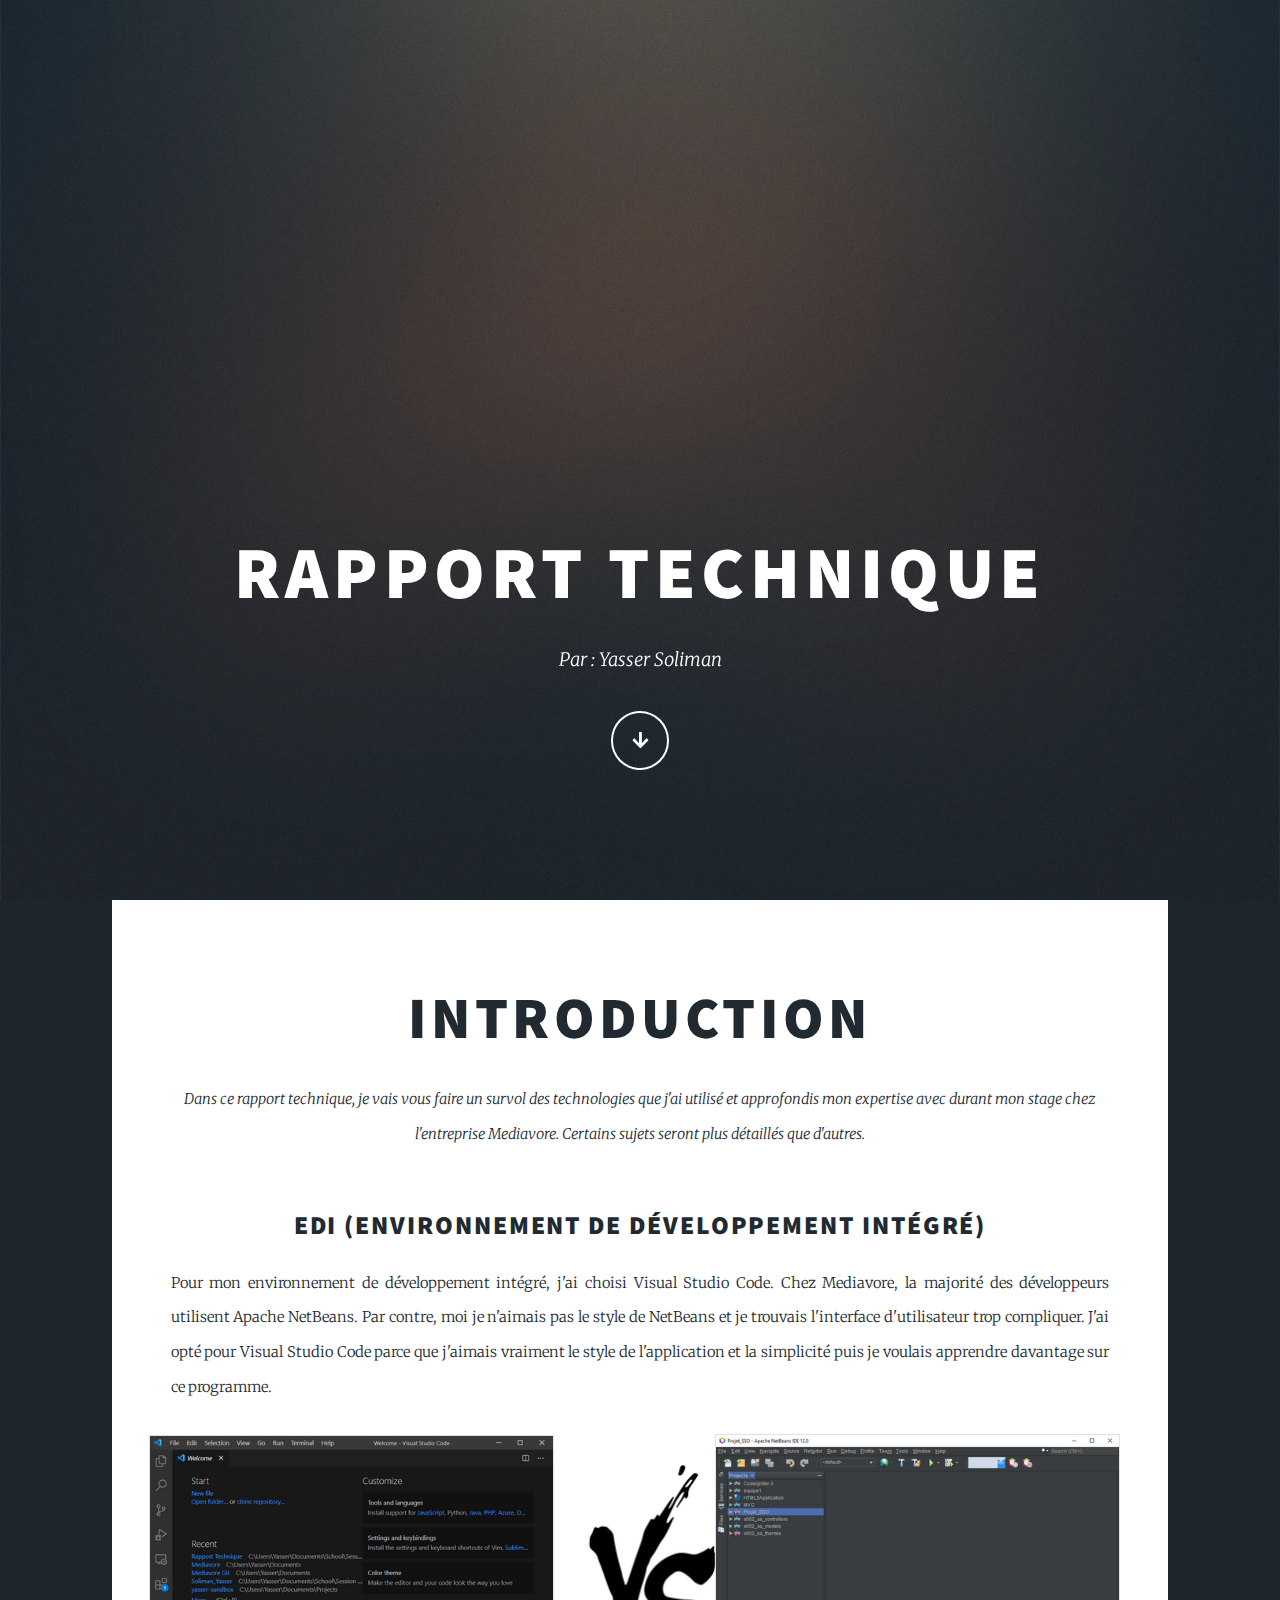
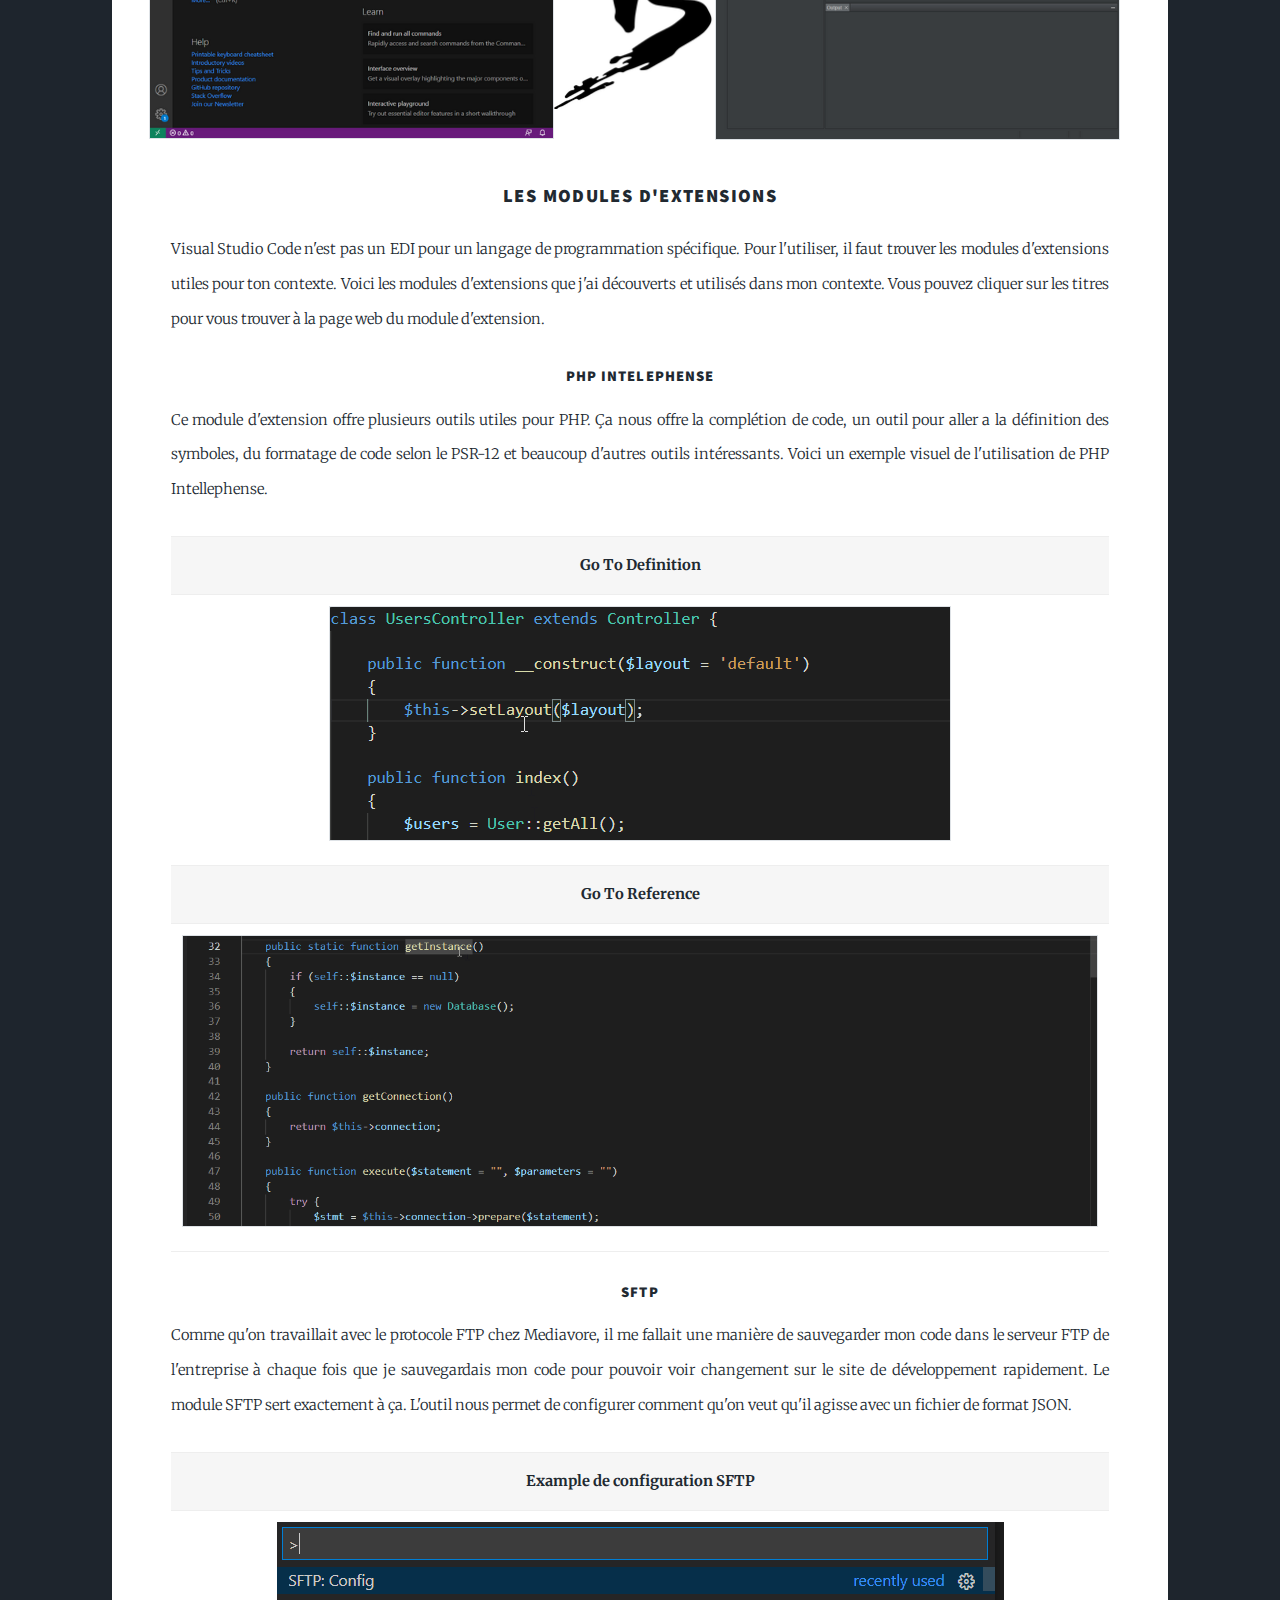
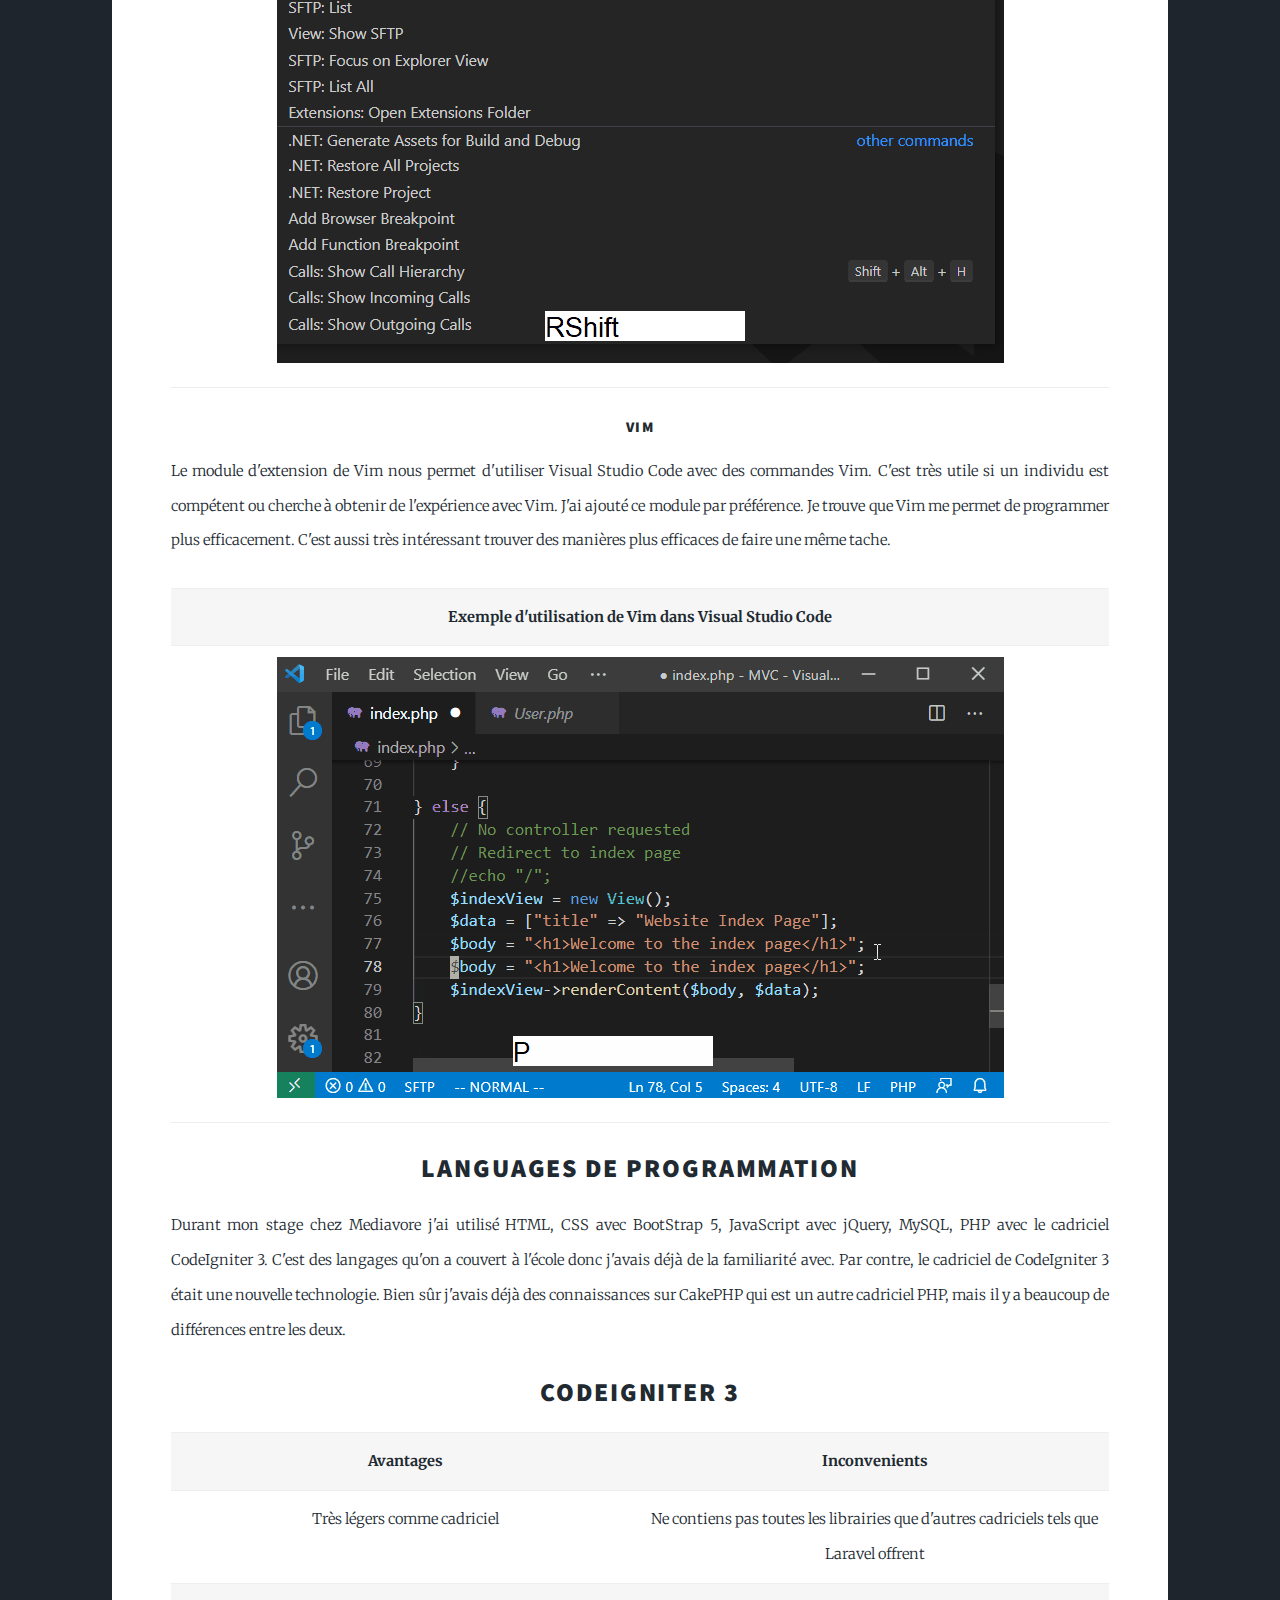
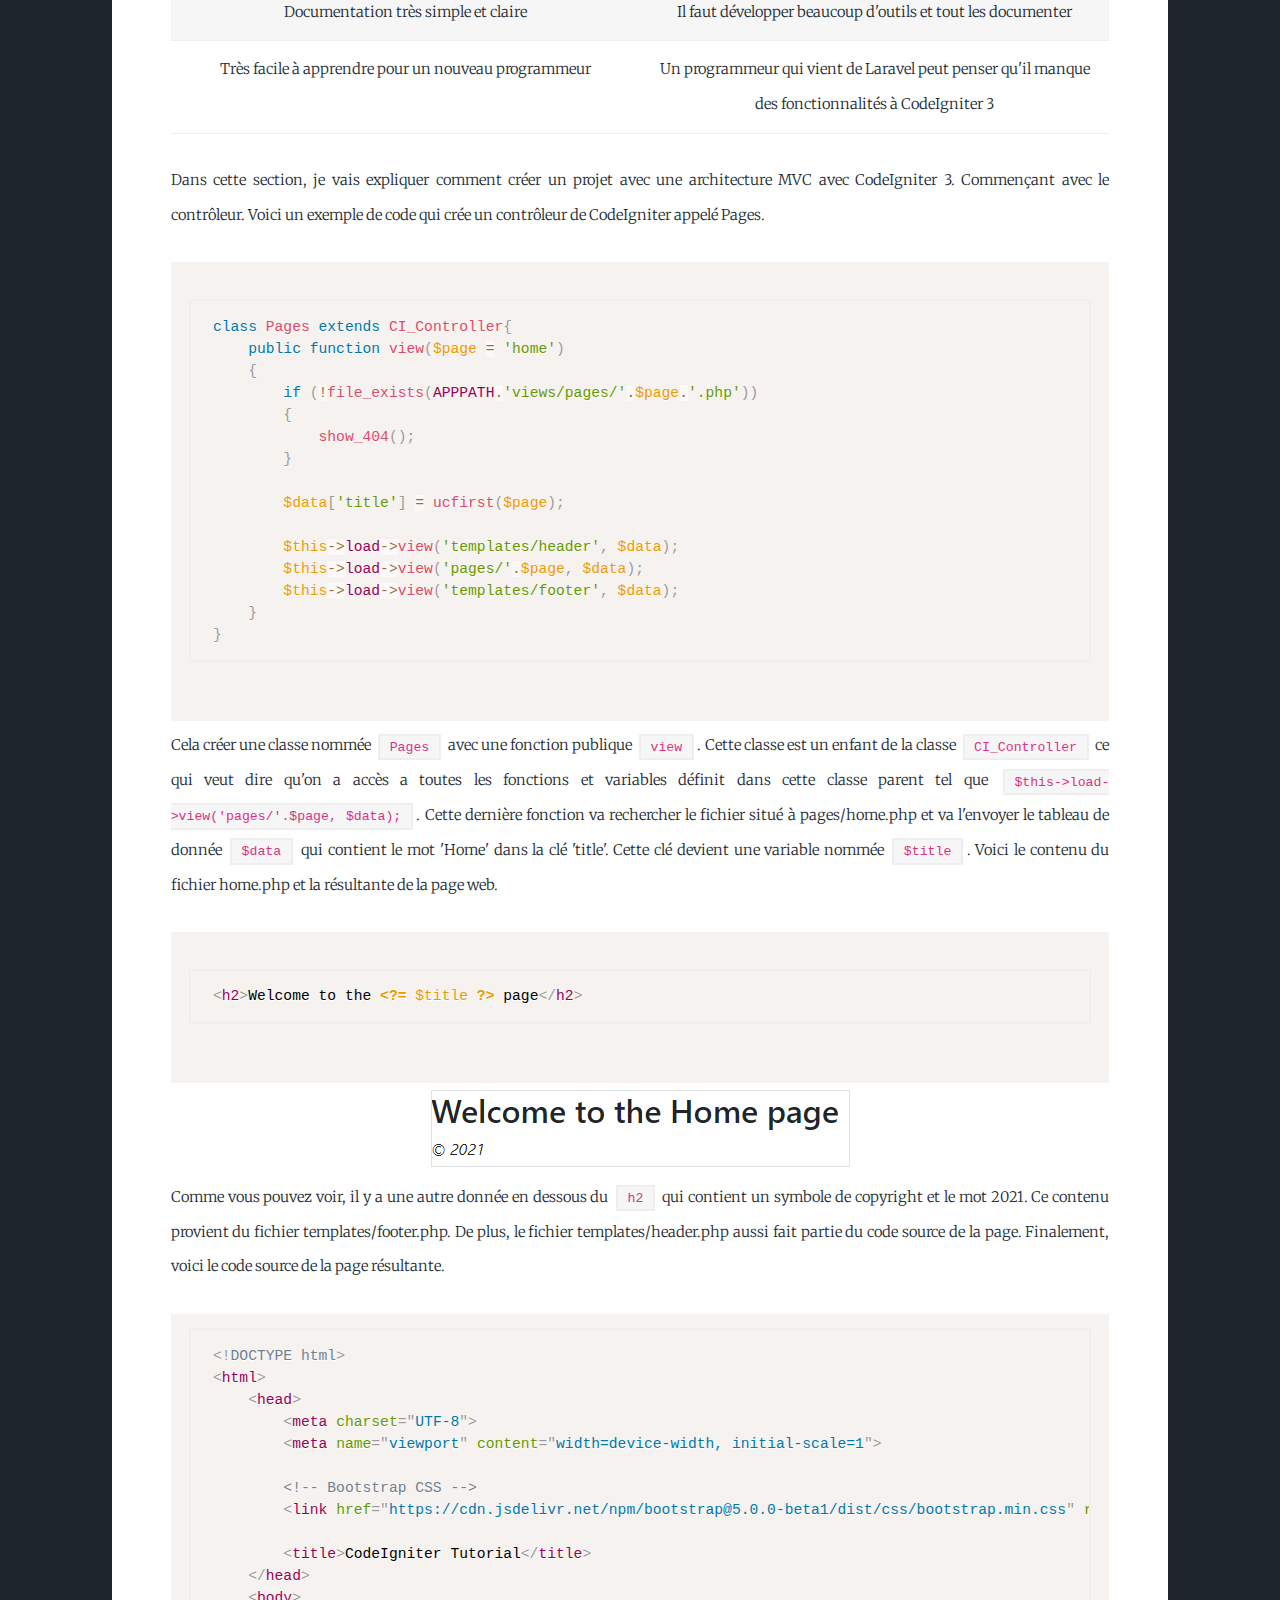
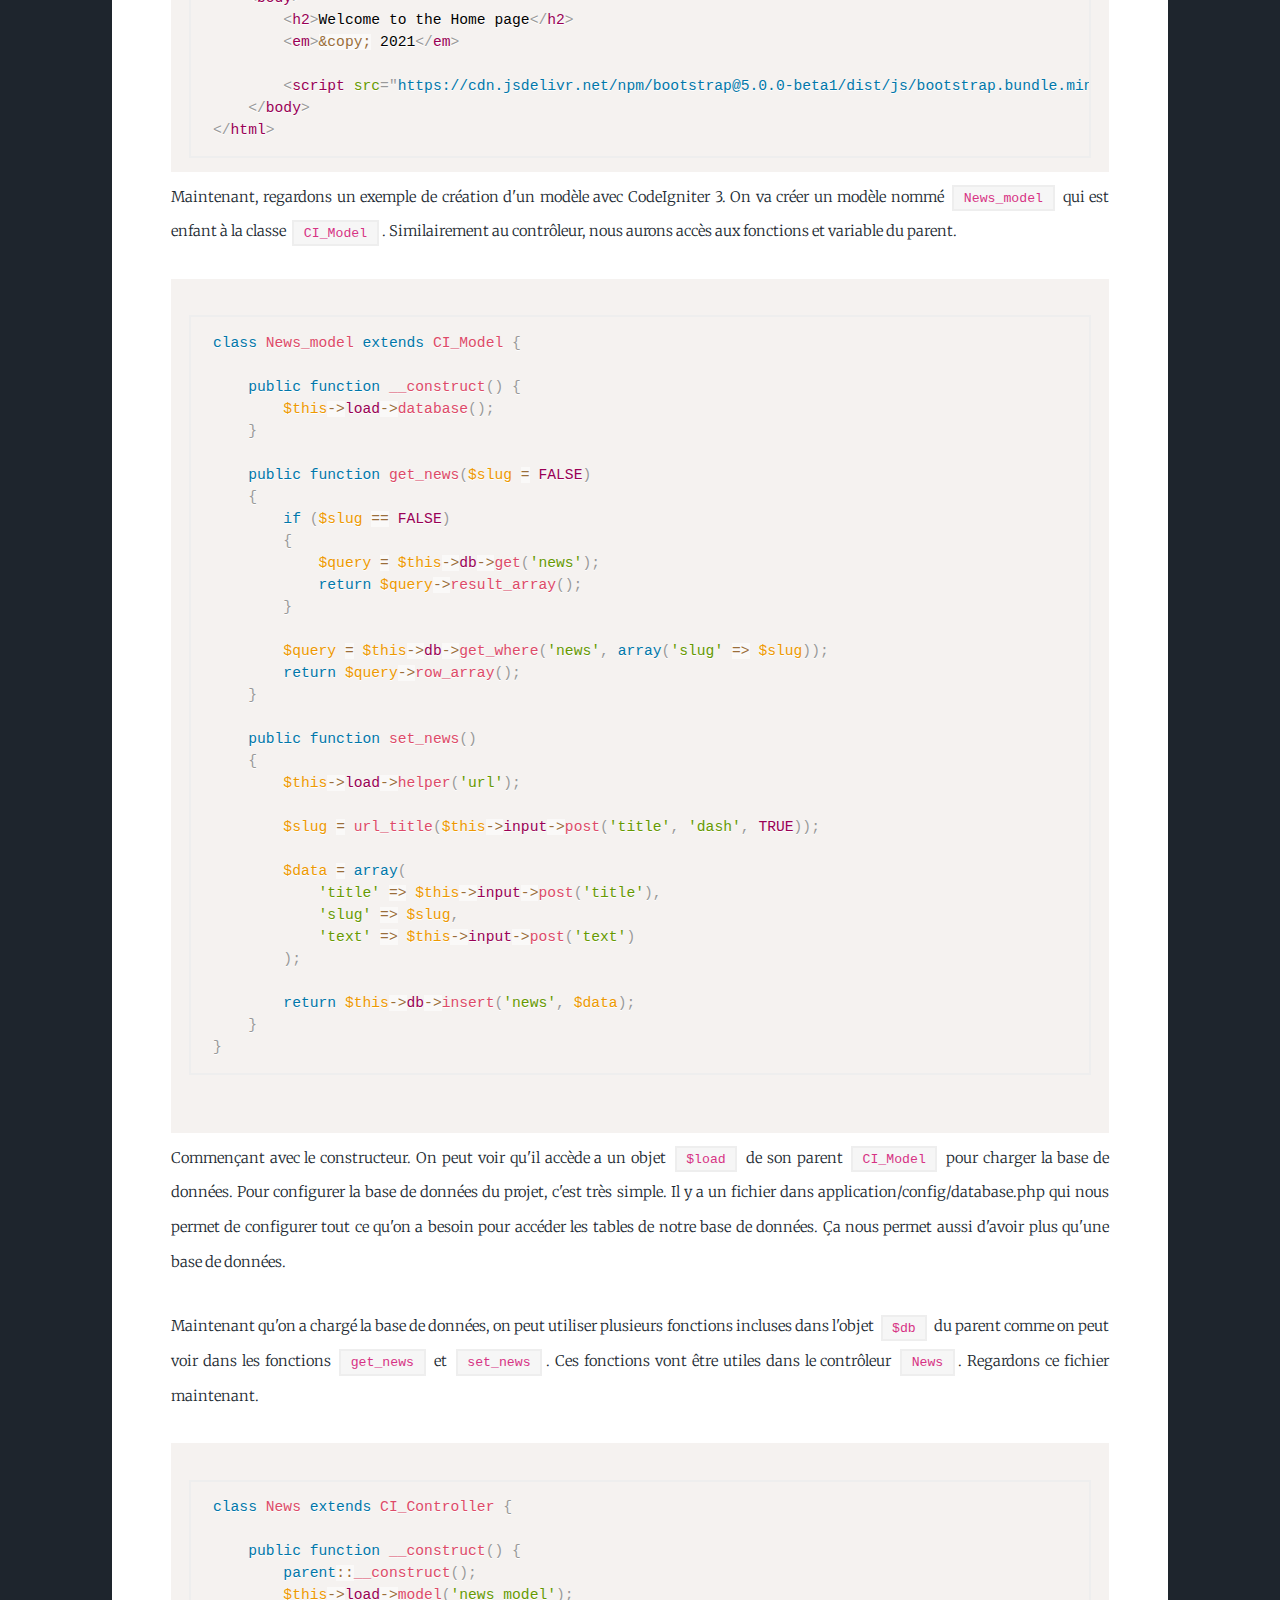
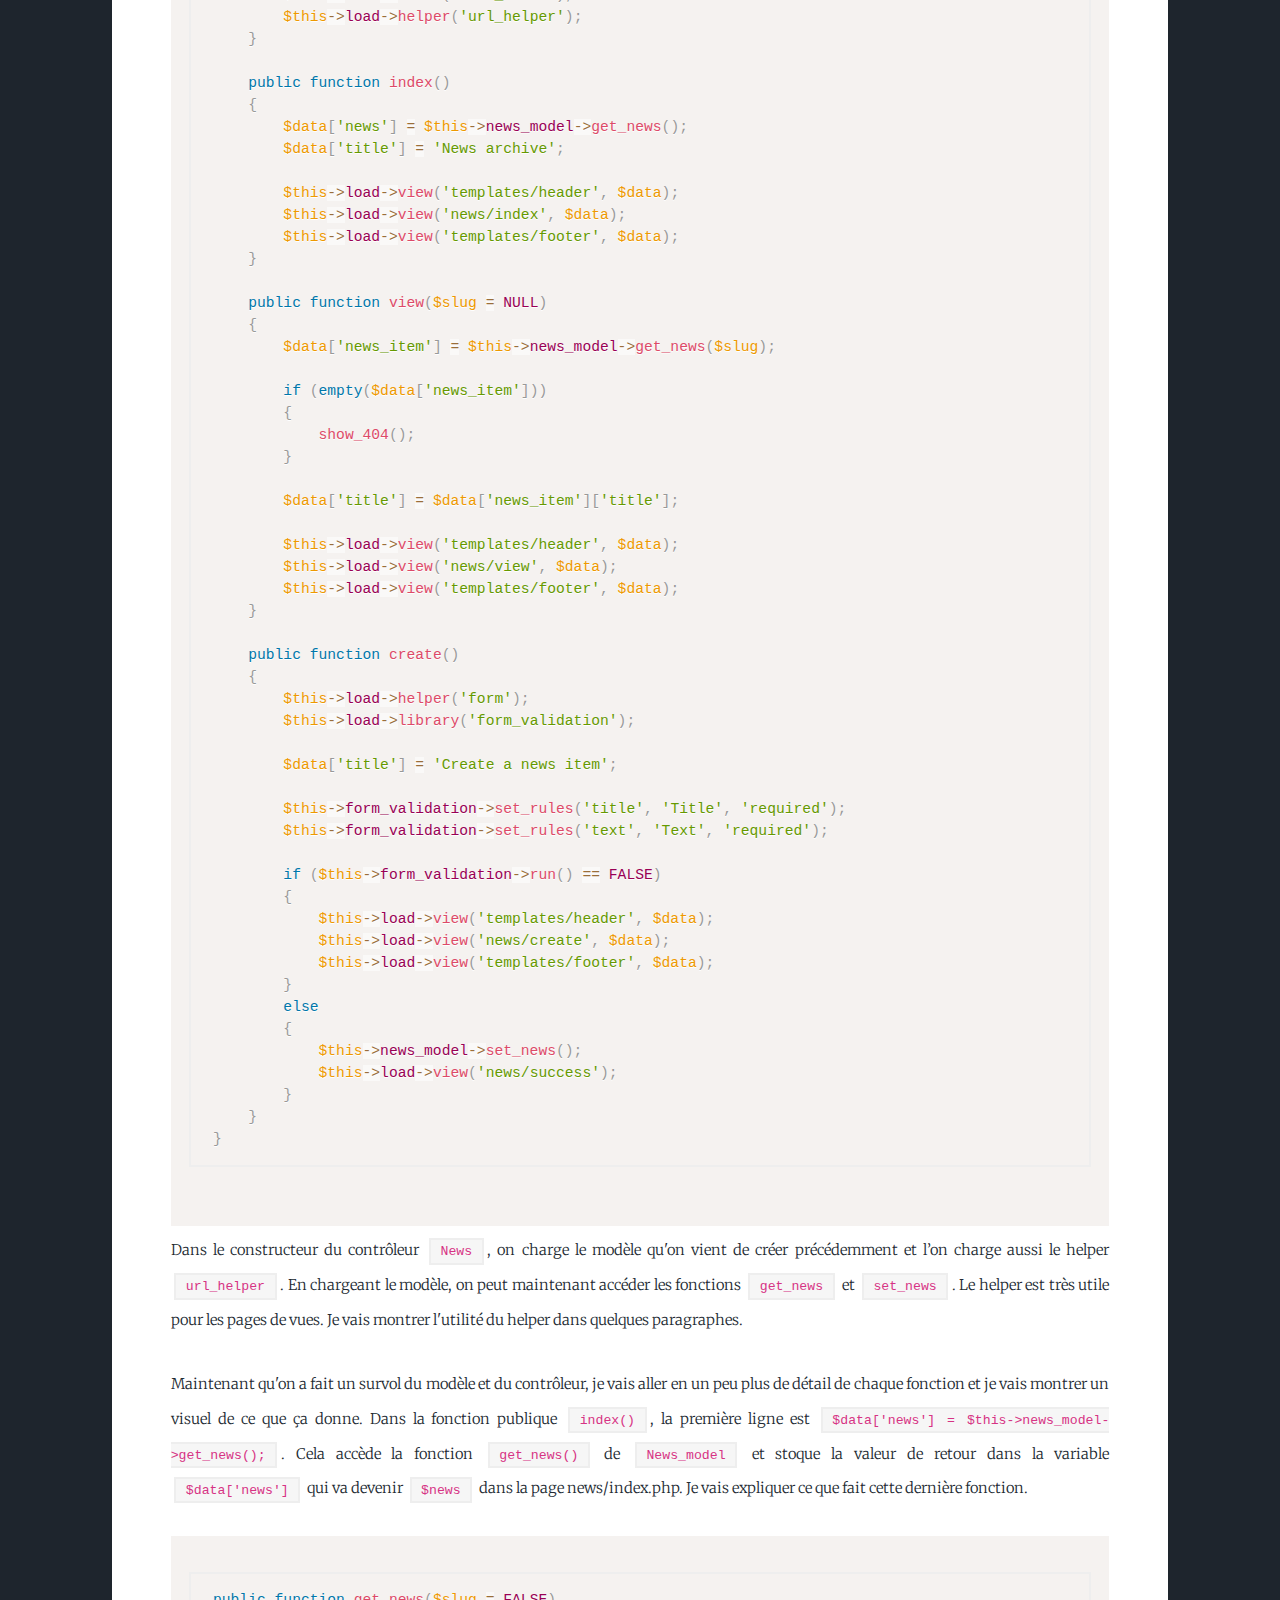
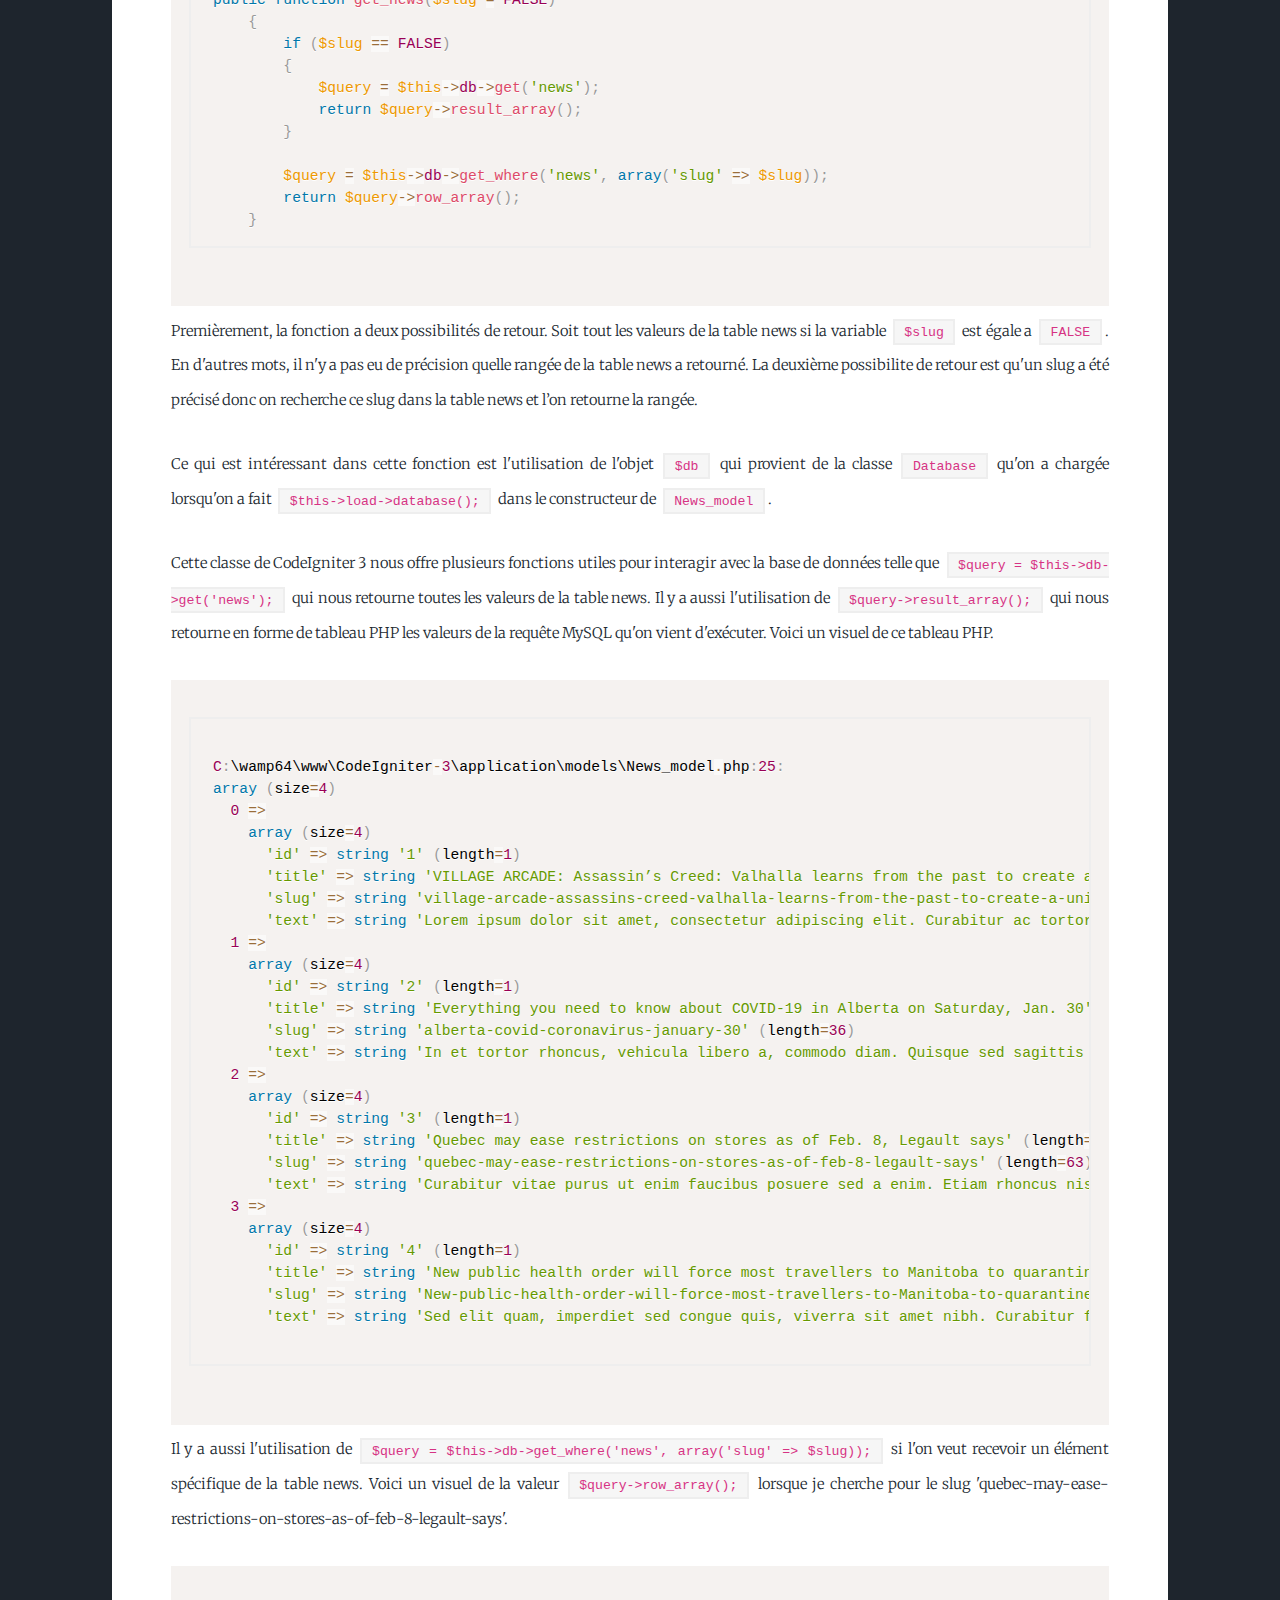
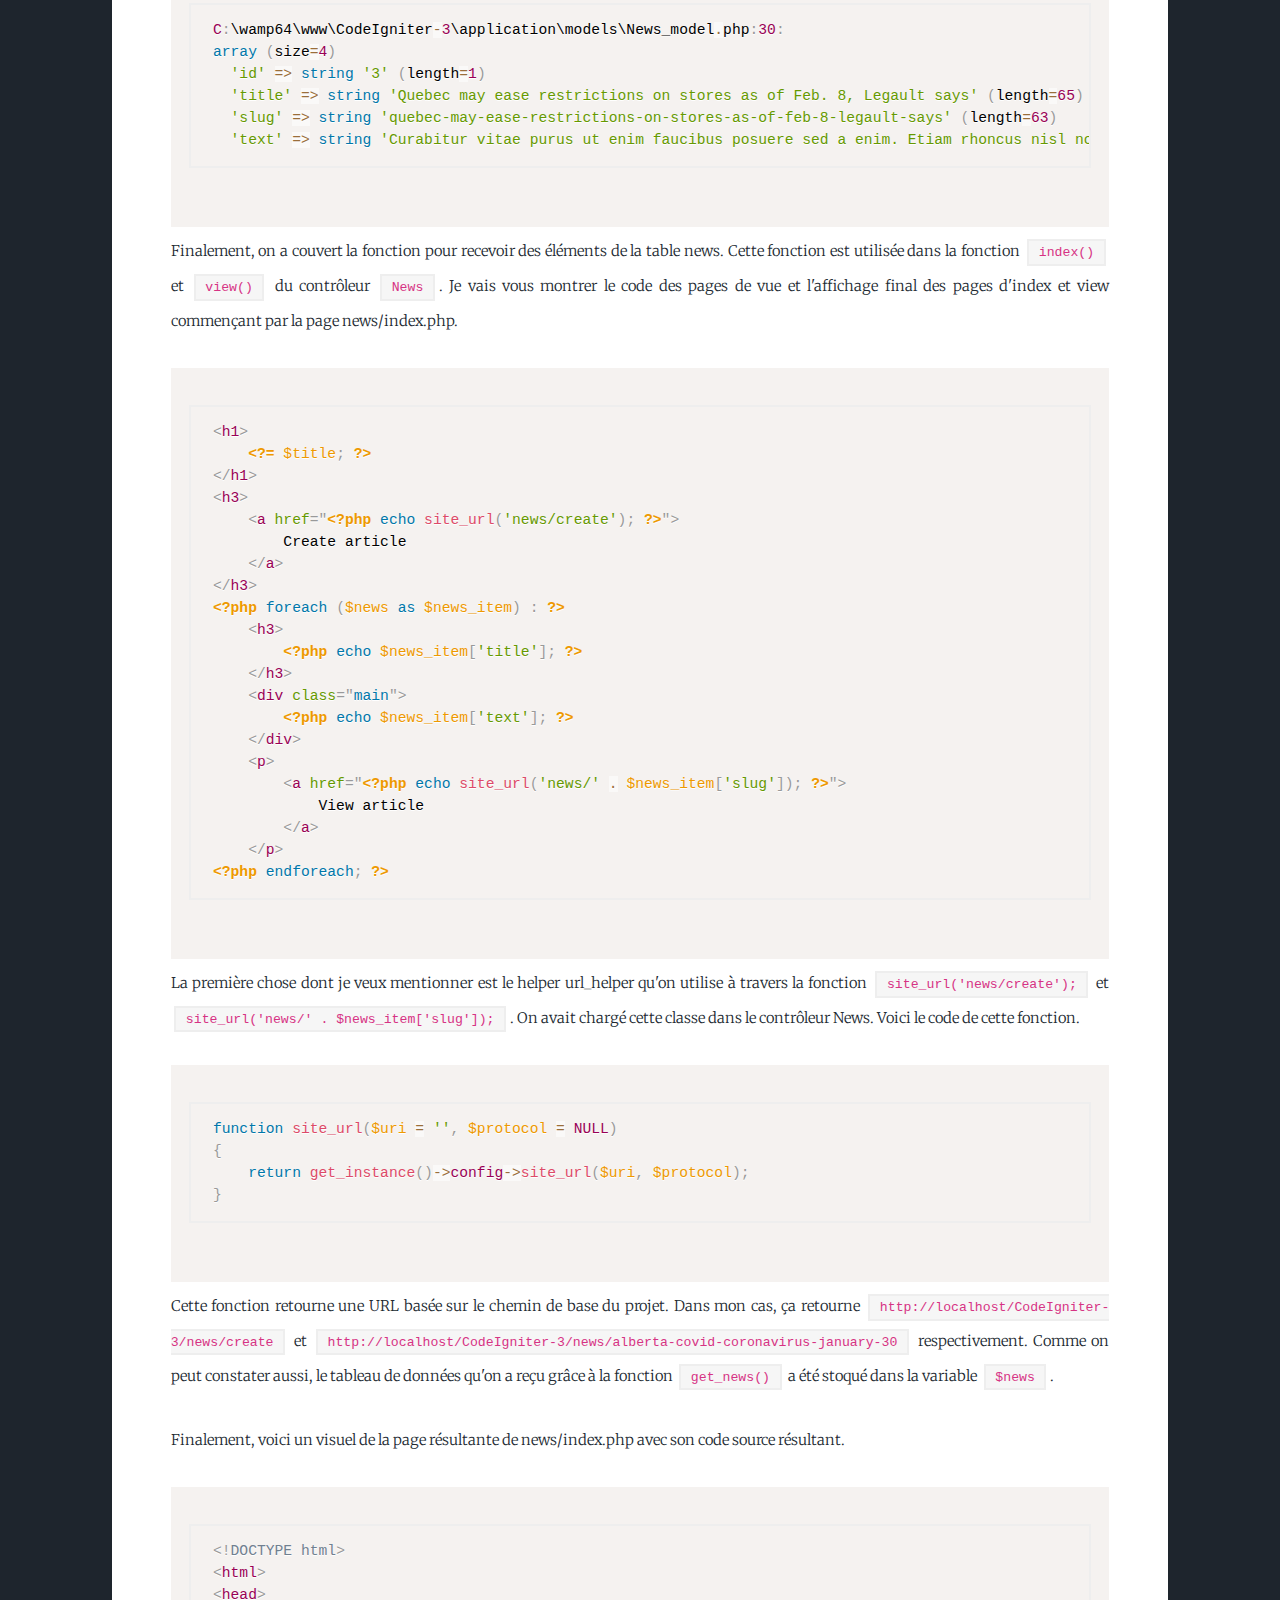
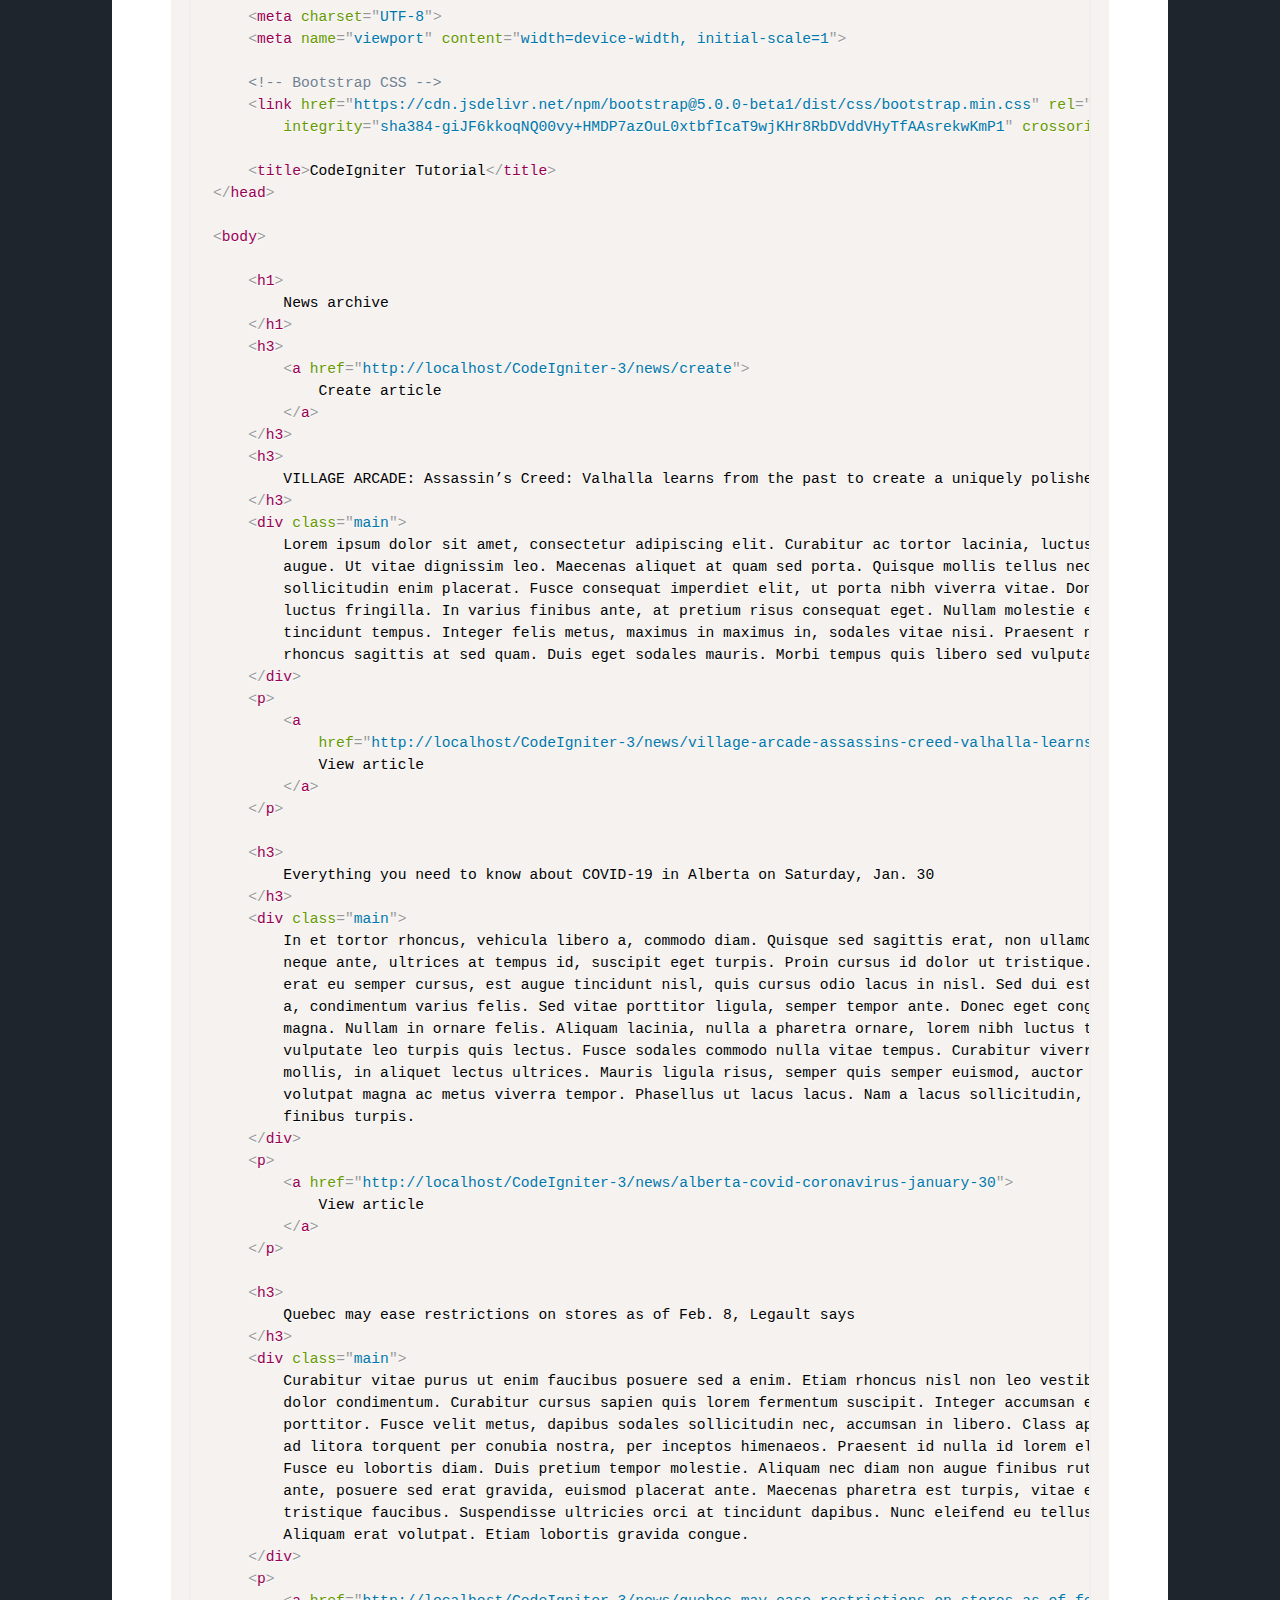
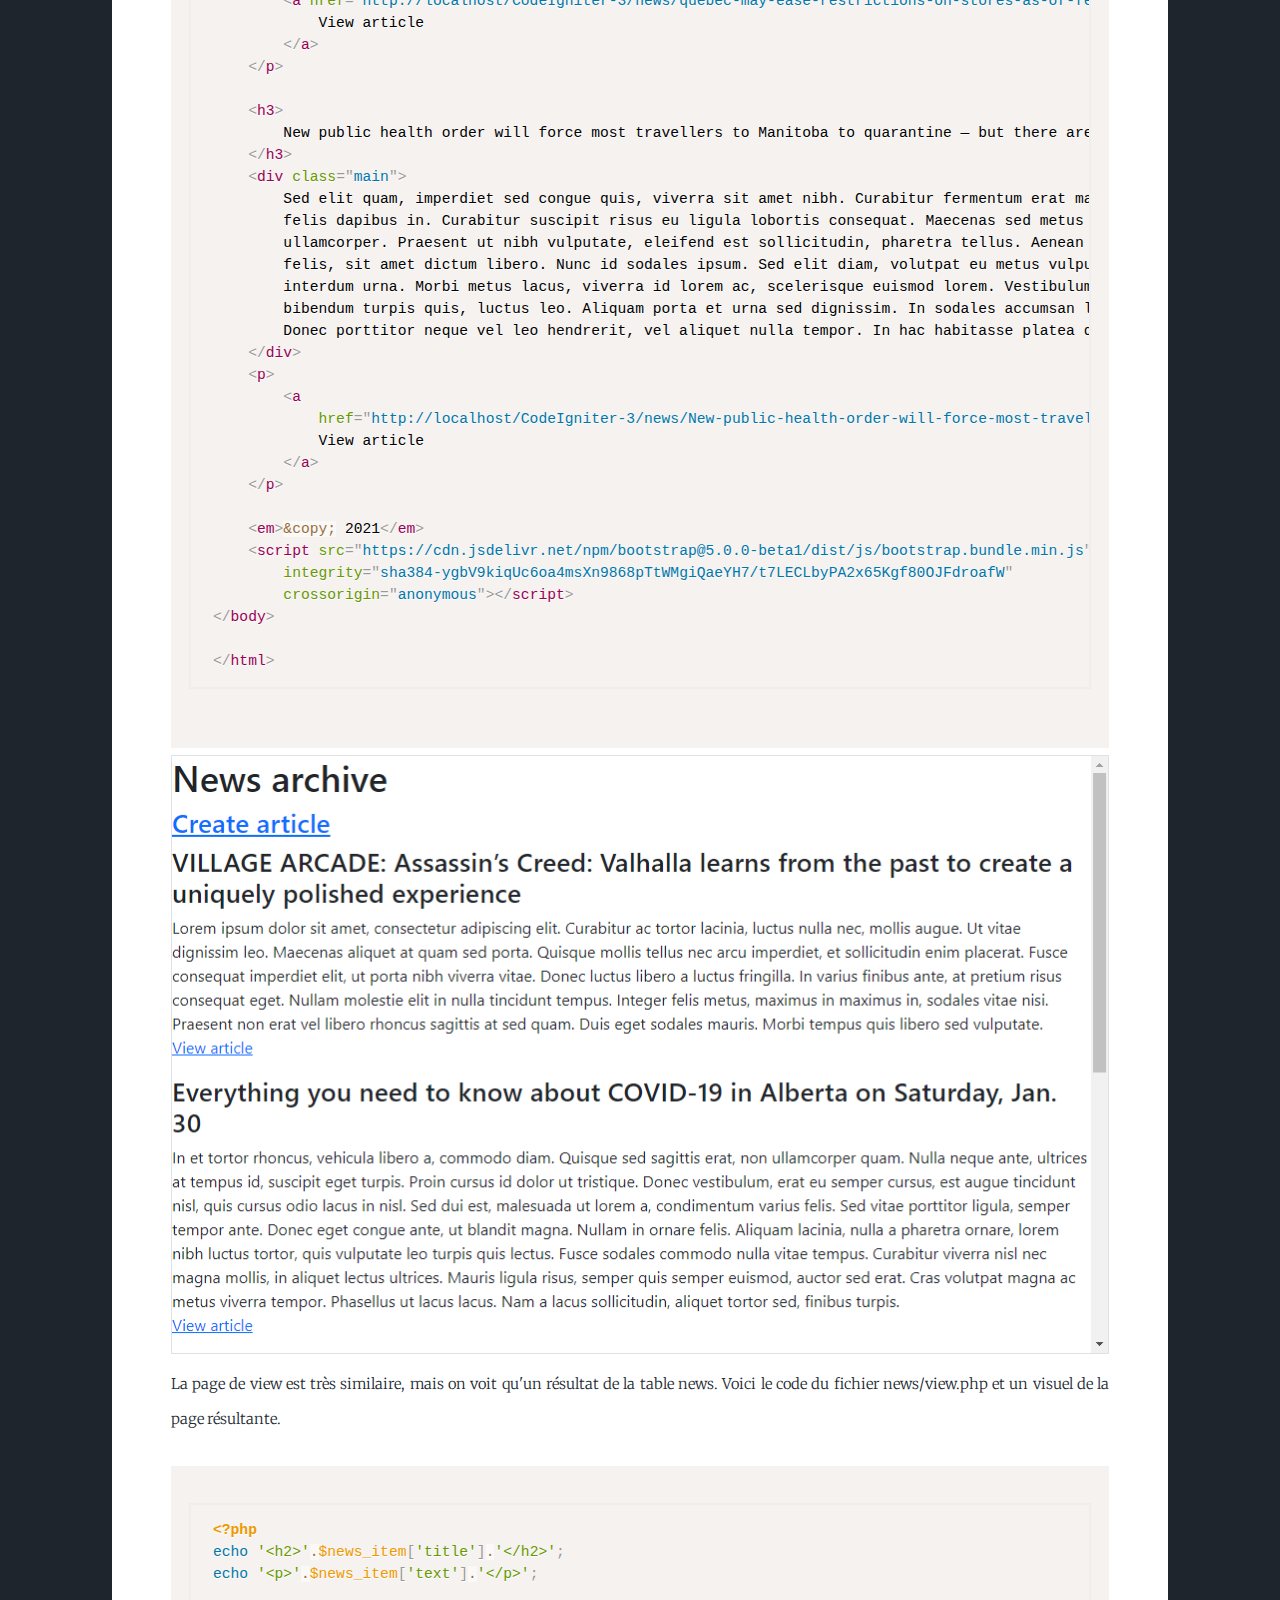
<file: index.html>
<!DOCTYPE HTML>
<!--
	Massively by HTML5 UP
	html5up.net | @ajlkn
	Free for personal and commercial use under the CCA 3.0 license (html5up.net/license)
-->
<html>

<head>
	<title>Rapport Technique de Yasser Soliman</title>
	<meta charset="utf-8" />
	<meta name="viewport" content="width=device-width, initial-scale=1, user-scalable=no" />
	<link rel="stylesheet" href="assets/css/bootstrap.css" />
	<link rel="stylesheet" href="assets/css/main.css" />
	<link rel="stylesheet" href="assets/css/prism.css" />
	<noscript>
		<link rel="stylesheet" href="assets/css/noscript.css" />
	</noscript>
</head>

<body class="is-preload">

	<!-- Wrapper -->
	<div id="wrapper" class="fade-in">

		<!-- Intro -->
		<div id="intro">
			<h1>Rapport Technique</h1>
			<p>Par : Yasser Soliman</p>
			<ul class="actions">
				<li><a target="_blank" href="#header" class="button icon solid solo fa-arrow-down scrolly">Continuer</a>
				</li>
			</ul>
		</div>

		<!-- Header -->
		<header id="header">
			<a target="_blank" href="index.html" class="logo">Rapport Technique</a>
		</header>

		<!-- Main -->
		<div id="main">

			<article class="post featured container-fluid">
				<header class="major">
					<h2>Introduction</h2>
					<p>Dans ce rapport technique, je vais vous faire un survol des technologies que j'ai
						utilisé et approfondis mon expertise avec durant mon stage chez l'entreprise Mediavore. Certains
						sujets seront plus détaillés que d'autres.</p>
				</header>

				<h2>EDI (Environnement de développement intégré)</h2>
				<p>Pour mon environnement de développement intégré, j'ai choisi Visual Studio Code. Chez Mediavore, la
					majorité des développeurs utilisent Apache NetBeans. Par contre, moi je n'aimais pas le style de
					NetBeans et je trouvais l'interface d'utilisateur trop compliquer. J'ai opté pour Visual Studio Code
					parce que j'aimais vraiment le style de l'application et la simplicité puis je voulais apprendre
					davantage sur ce programme.
				</p>

				<div class="row align-items-center">
					<div class="col-5 p-0">
						<img class="img-fluid border" src="images/512x384_VSCodeWelcome.png"
							alt="Image de l'écran principale de Visual Studio Code">
					</div>
					<div class="col-2 p-0">
						<img class="img-fluid" src="images/162x245_versus.png" alt="Image de v/s (versus)">
					</div>
					<div class="col-5 p-0">
						<img class="img-fluid border" src="images/511x385_NetBeansWelcome.png"
							alt="Image de l'écran principale de NetBeans">
					</div>
				</div>

				<h3 style="padding-top: 30px;">Les modules d'extensions</h3>
				<p>
					Visual Studio Code n'est pas un EDI pour un langage de programmation spécifique. Pour l'utiliser,
					il faut trouver les modules d'extensions utiles pour ton contexte. Voici les modules d'extensions
					que j'ai découverts et utilisés dans mon contexte. Vous pouvez cliquer sur les titres pour vous
					trouver à la page web du module d'extension.

				</p>

				<h4>
					<a target="_blank"
						href="https://marketplace.visualstudio.com/items?itemName=bmewburn.vscode-intelephense-client">
						PHP Intelephense
					</a>
				</h4>
				<p>
					Ce module d'extension offre plusieurs outils utiles pour PHP. Ça nous offre la complétion de code,
					un outil pour aller a la définition des symboles, du formatage de code selon le PSR-12 et beaucoup
					d'autres outils intéressants. Voici un exemple visuel de l'utilisation de PHP Intellephense.
				</p>
				<table>
					<tr>
						<td>
							<span class="fw-bold">Go To Definition</span>
						</td>
					</tr>
					<tr>
						<td>
							<img class="img-fluid border" src="images/VSCGoToDef.gif"
								alt="GIF d'un curseur qui fait un clique droit et appuye sur 'Go To Definition' d'une fonction PHP et sa redirige vers la fonction">
						</td>
					</tr>
					<tr>
						<td>
							<span class="fw-bold">Go To Reference</span>
						</td>
					</tr>
					<tr>
						<td>
							<img class="img-fluid border" src="images/VSCGoToRef.gif"
								alt="GIF d'un curseur qui fait un clique droit et appuye sur 'Go To Reference' d'une fonction PHP et il y a une liste de tout les references de cette fonction qui apparait">
						</td>
					</tr>
				</table>

				<h4>
					<a target="_blank" href="https://marketplace.visualstudio.com/items?itemName=liximomo.sftp">
						SFTP
					</a>
				</h4>
				<p>
					Comme qu'on travaillait avec le protocole FTP chez Mediavore, il me fallait une manière de
					sauvegarder mon code dans le serveur FTP de l'entreprise à chaque fois que je sauvegardais mon code
					pour pouvoir voir changement sur le site de développement rapidement. Le module SFTP sert exactement
					à ça. L'outil nous permet de configurer comment qu'on veut qu'il agisse avec un fichier de format
					JSON.
				</p>
				<table>
					<tr>
						<td>
							<span class="fw-bold">
								Example de configuration SFTP
							</span>
						</td>
					</tr>
					<tr>
						<td>
							<img src="images/VSCSFTPConfig.gif"
								alt="GIF qui montre comment acceder a la configuration de SFTP et un exemple de la configuration">
						</td>
					</tr>
				</table>

				<h4>
					<a target="_blank" href="https://marketplace.visualstudio.com/items?itemName=vscodevim.vim">
						Vim
					</a>
				</h4>
				<p>
					Le module d'extension de Vim nous permet d'utiliser Visual Studio Code avec des commandes Vim. C'est
					très utile si un individu est compétent ou cherche à obtenir de l'expérience avec Vim. J'ai ajouté
					ce module par préférence. Je trouve que Vim me permet de programmer plus efficacement. C'est aussi
					très intéressant trouver des manières plus efficaces de faire une même tache.
				</p>
				<table>
					<tr>
						<td>
							<span class="fw-bold">
								Exemple d'utilisation de Vim dans Visual Studio Code
							</span>
						</td>
					</tr>
					<tr>
						<td>
							<img src="images/VSCSVimWorflow.gif"
								alt="GIF qui montre un exemple visuel d'utilisation de Vim dans Visual Studio Code">
						</td>
					</tr>
				</table>

				<h2>Languages de programmation</h2>
				<p>
					Durant mon stage chez Mediavore j'ai utilisé HTML, CSS avec BootStrap 5, JavaScript avec jQuery,
					MySQL, PHP avec le cadriciel CodeIgniter 3. C'est des langages qu'on a couvert à l'école donc
					j'avais déjà de la familiarité avec. Par contre, le cadriciel de CodeIgniter 3 était une nouvelle
					technologie. Bien sûr j'avais déjà des connaissances sur CakePHP qui est un autre cadriciel PHP,
					mais il y a beaucoup de différences entre les deux.
				</p>

				<h2>CodeIgniter 3</h2>
				<table style="table-layout: fixed; width: 100%;">
					<tbody>
						<tr>
							<td class="fw-bold">Avantages</td>
							<td class="fw-bold">Inconvenients</td>
						</tr>
						<tr>
							<td>Très légers comme cadriciel</td>
							<td>Ne contiens pas toutes les librairies que d'autres cadriciels tels que Laravel offrent
							</td>
						</tr>
						<tr>
							<td>Documentation très simple et claire</td>
							<td>Il faut développer beaucoup d'outils et tout les documenter</td>
						</tr>
						<tr>
							<td>Très facile à apprendre pour un nouveau programmeur</td>
							<td>Un programmeur qui vient de Laravel peut penser qu'il manque des fonctionnalités à
								CodeIgniter 3</td>
						</tr>
					</tbody>
				</table>
				<p>
					Dans cette section, je vais expliquer comment créer un projet avec une architecture MVC avec
					CodeIgniter 3. Commençant avec le contrôleur. Voici un exemple de code qui crée un contrôleur de
					CodeIgniter appelé Pages.
				</p>

				<pre class="language-php">
					<code>class Pages extends CI_Controller{
	public function view($page = 'home')
	{
		if (!file_exists(APPPATH.'views/pages/'.$page.'.php')) 
		{
			show_404();
		} 
		
		$data['title'] = ucfirst($page);
		
		$this->load->view('templates/header', $data);
		$this->load->view('pages/'.$page, $data);
		$this->load->view('templates/footer', $data);
	}
}</code>
				</pre>

				<p>
					Cela créer une classe nommée <code>Pages</code> avec une fonction publique <code>view</code>. Cette
					classe est un enfant de la
					classe <code>CI_Controller</code> ce qui veut dire qu'on a accès a toutes les fonctions et variables
					définit dans
					cette classe parent tel que <code>$this->load->view('pages/'.$page, $data);</code>. Cette dernière
					fonction va rechercher le fichier situé à pages/home.php et va l'envoyer le tableau de donnée
					<code>$data</code>
					qui contient le mot 'Home' dans la clé 'title'. Cette clé devient une variable nommée
					<code>$title</code>. Voici le contenu du fichier home.php et la résultante de la page web.
				</p>

				<pre class="language-php">
					<code>&#x3C;h2&#x3E;Welcome to the &#x3C;?= $title ?&#x3E; page&#x3C;/h2&#x3E;</code>
				</pre>
				<img class="img-fluid border" src="images/CIHomePage.png" alt="">

				<p>
					Comme vous pouvez voir, il y a une autre donnée en dessous du <code>h2</code> qui contient un
					symbole
					de copyright
					et le mot 2021. Ce contenu provient du fichier templates/footer.php. De plus, le fichier
					templates/header.php aussi fait partie du code source de la page. Finalement, voici le code source
					de la page résultante.
				</p>

				<pre class="language-markup"><code>&#x3C;!DOCTYPE html&#x3E;
&#x3C;html&#x3E;
    &#x3C;head&#x3E;
        &#x3C;meta charset=&#x22;UTF-8&#x22;&#x3E;
        &#x3C;meta name=&#x22;viewport&#x22; content=&#x22;width=device-width, initial-scale=1&#x22;&#x3E;

        &#x3C;!-- Bootstrap CSS --&#x3E;
        &#x3C;link href=&#x22;https://cdn.jsdelivr.net/npm/bootstrap@5.0.0-beta1/dist/css/bootstrap.min.css&#x22; rel=&#x22;stylesheet&#x22; integrity=&#x22;sha384-giJF6kkoqNQ00vy+HMDP7azOuL0xtbfIcaT9wjKHr8RbDVddVHyTfAAsrekwKmP1&#x22; crossorigin=&#x22;anonymous&#x22;&#x3E;

        &#x3C;title&#x3E;CodeIgniter Tutorial&#x3C;/title&#x3E;
    &#x3C;/head&#x3E;
    &#x3C;body&#x3E;        
		&#x3C;h2&#x3E;Welcome to the Home page&#x3C;/h2&#x3E;
		&#x3C;em&#x3E;&#x26;copy; 2021&#x3C;/em&#x3E;

		&#x3C;script src=&#x22;https://cdn.jsdelivr.net/npm/bootstrap@5.0.0-beta1/dist/js/bootstrap.bundle.min.js&#x22; integrity=&#x22;sha384-ygbV9kiqUc6oa4msXn9868pTtWMgiQaeYH7/t7LECLbyPA2x65Kgf80OJFdroafW&#x22; crossorigin=&#x22;anonymous&#x22;&#x3E;&#x3C;/script&#x3E;
    &#x3C;/body&#x3E;
&#x3C;/html&#x3E;
</code></pre>

				<p>
					Maintenant, regardons un exemple de création d'un modèle avec CodeIgniter 3. On va créer un modèle
					nommé <code>News_model</code> qui est enfant à la classe <code>CI_Model</code>. Similairement au
					contrôleur, nous aurons accès
					aux fonctions et variable du parent.
				</p>

				<pre class="language-php">
					<code>class News_model extends CI_Model {
    
    public function __construct() {
        $this->load->database();
    }
    
    public function get_news($slug = FALSE)
    {
        if ($slug == FALSE)
        {
            $query = $this->db->get('news');
            return $query->result_array();
        }
        
        $query = $this->db->get_where('news', array('slug' => $slug));
        return $query->row_array();
    }
    
    public function set_news()
    {
        $this->load->helper('url');
        
        $slug = url_title($this->input->post('title', 'dash', TRUE));
        
        $data = array(
            'title' => $this->input->post('title'),
            'slug' => $slug,
            'text' => $this->input->post('text')
        );
        
        return $this->db->insert('news', $data);
    }
}</code>
				</pre>
				<p>
					Commençant avec le constructeur. On peut voir qu'il accède a un objet <code>$load</code> de son
					parent <code>CI_Model</code>
					pour charger la base de données. Pour configurer la base de données du projet, c'est très simple. Il
					y a un fichier dans application/config/database.php qui nous permet de configurer tout ce qu'on a
					besoin pour accéder les tables de notre base de données. Ça nous permet aussi d'avoir plus qu'une
					base de données.
				</p>
				<p>
					Maintenant qu'on a chargé la base de données, on peut utiliser plusieurs fonctions incluses dans
					l'objet <code>$db</code> du parent comme on peut voir dans les fonctions <code>get_news</code> et
					<code>set_news</code>. Ces fonctions vont être utiles dans le contrôleur <code>News</code>.
					Regardons ce fichier
					maintenant.
				</p>

				<pre class="language-php">
					<code>class News extends CI_Controller {
    
    public function __construct() {
        parent::__construct();
        $this->load->model('news_model');
        $this->load->helper('url_helper');
    }
    
    public function index()
    {
        $data['news'] = $this->news_model->get_news();
        $data['title'] = 'News archive';
        
        $this->load->view('templates/header', $data);
        $this->load->view('news/index', $data);
        $this->load->view('templates/footer', $data);
    }
    
    public function view($slug = NULL)
    {
        $data['news_item'] = $this->news_model->get_news($slug);
        
        if (empty($data['news_item']))
        {
            show_404();
        }
        
        $data['title'] = $data['news_item']['title'];
        
        $this->load->view('templates/header', $data);
        $this->load->view('news/view', $data);
        $this->load->view('templates/footer', $data);
    }
    
    public function create()
    {
        $this->load->helper('form');
        $this->load->library('form_validation');
        
        $data['title'] = 'Create a news item';
        
        $this->form_validation->set_rules('title', 'Title', 'required');
        $this->form_validation->set_rules('text', 'Text', 'required');
        
        if ($this->form_validation->run() == FALSE)
        {
            $this->load->view('templates/header', $data);
            $this->load->view('news/create', $data);
            $this->load->view('templates/footer', $data);
        }
        else
        {
            $this->news_model->set_news();
            $this->load->view('news/success');
        }
    }
}</code>
				</pre>
				<p>
					Dans le constructeur du contrôleur <code>News</code>, on charge le modèle qu'on vient de créer
					précédemment et
					l’on charge aussi le helper <code>url_helper</code>. En chargeant le modèle, on peut maintenant
					accéder les
					fonctions <code>get_news</code> et <code>set_news</code>. Le helper est très utile pour les pages de
					vues. Je vais montrer
					l'utilité du helper dans quelques paragraphes.
				</p>
				<p>
					Maintenant qu'on a fait un survol du modèle et du contrôleur, je vais aller en un peu plus de détail
					de chaque fonction et je vais montrer un visuel de ce que ça donne. Dans la fonction publique
					<code>index()</code>, la première ligne est
					<code>$data['news'] = $this->news_model->get_news();</code>. Cela accède la
					fonction <code>get_news()</code> de <code>News_model</code> et stoque la valeur de retour dans la
					variable <code>$data['news']</code> qui va devenir <code>$news</code> dans la page news/index.php.
					Je vais expliquer ce que fait cette dernière fonction.
				</p>

				<pre class="language-php">
					<code>public function get_news($slug = FALSE)
    {
        if ($slug == FALSE)
        {
            $query = $this->db->get('news');
            return $query->result_array();
        }
        
        $query = $this->db->get_where('news', array('slug' => $slug));
        return $query->row_array();
    }</code>
				</pre>

				<p>
					Premièrement, la fonction a deux possibilités de retour. Soit tout les valeurs de la table news si
					la variable <code>$slug</code> est égale a <code>FALSE</code>. En d'autres mots, il n'y a pas eu de
					précision quelle rangée de
					la table news a retourné. La deuxième possibilite de retour est qu'un slug a été précisé donc on
					recherche ce slug dans la table news et l’on retourne la rangée.
				</p>

				<p>
					Ce qui est intéressant dans cette fonction est l'utilisation de l'objet <code>$db</code> qui
					provient de la
					classe <code>Database</code> qu'on a chargée lorsqu'on a fait <code>$this->load->database();</code>
					dans le constructeur de
					<code>News_model</code>.
				</p>

				<p>
					Cette classe de CodeIgniter 3 nous offre plusieurs fonctions utiles pour interagir avec la base de
					données telle que <code>$query = $this->db->get('news');</code> qui nous retourne toutes les valeurs
					de la table
					news. Il y a aussi l'utilisation de <code>$query->result_array();</code> qui nous retourne en forme
					de tableau
					PHP les valeurs de la requête MySQL qu'on vient d'exécuter. Voici un visuel de ce tableau PHP.
				</p>

				<pre class="language-php">
					<code>
C:\wamp64\www\CodeIgniter-3\application\models\News_model.php:25:
array (size=4)
  0 => 
    array (size=4)
      'id' => string '1' (length=1)
      'title' => string 'VILLAGE ARCADE: Assassin’s Creed: Valhalla learns from the past to create a uniquely polished experience' (length=106)
      'slug' => string 'village-arcade-assassins-creed-valhalla-learns-from-the-past-to-create-a-uniquely-polished-experience' (length=101)
      'text' => string 'Lorem ipsum dolor sit amet, consectetur adipiscing elit. Curabitur ac tortor lacinia, luctus nulla nec, mollis augue. Ut vitae dignissim leo. Maecenas aliquet at quam sed porta. Quisque mollis tellus nec arcu imperdiet, et sollicitudin enim placerat. Fusce consequat imperdiet elit, ut porta nibh viverra vitae. Donec luctus libero a luctus fringilla. In varius finibus ante, at pretium risus consequat eget. Nullam molestie elit in nulla tincidunt tempus. Integer felis metus, maximus in maximus in, sodales vit'... (length=645)
  1 => 
    array (size=4)
      'id' => string '2' (length=1)
      'title' => string 'Everything you need to know about COVID-19 in Alberta on Saturday, Jan. 30' (length=74)
      'slug' => string 'alberta-covid-coronavirus-january-30' (length=36)
      'text' => string 'In et tortor rhoncus, vehicula libero a, commodo diam. Quisque sed sagittis erat, non ullamcorper quam. Nulla neque ante, ultrices at tempus id, suscipit eget turpis. Proin cursus id dolor ut tristique. Donec vestibulum, erat eu semper cursus, est augue tincidunt nisl, quis cursus odio lacus in nisl. Sed dui est, malesuada ut lorem a, condimentum varius felis. Sed vitae porttitor ligula, semper tempor ante. Donec eget congue ante, ut blandit magna. Nullam in ornare felis. Aliquam lacinia, nulla a pharetra o'... (length=893)
  2 => 
    array (size=4)
      'id' => string '3' (length=1)
      'title' => string 'Quebec may ease restrictions on stores as of Feb. 8, Legault says' (length=65)
      'slug' => string 'quebec-may-ease-restrictions-on-stores-as-of-feb-8-legault-says' (length=63)
      'text' => string 'Curabitur vitae purus ut enim faucibus posuere sed a enim. Etiam rhoncus nisl non leo vestibulum, in molestie dolor condimentum. Curabitur cursus sapien quis lorem fermentum suscipit. Integer accumsan est quis pellentesque porttitor. Fusce velit metus, dapibus sodales sollicitudin nec, accumsan in libero. Class aptent taciti sociosqu ad litora torquent per conubia nostra, per inceptos himenaeos. Praesent id nulla id lorem elementum convallis. Fusce eu lobortis diam. Duis pretium tempor molestie. Aliquam nec'... (length=822)
  3 => 
    array (size=4)
      'id' => string '4' (length=1)
      'title' => string 'New public health order will force most travellers to Manitoba to quarantine — but there are exceptions' (length=105)
      'slug' => string 'New-public-health-order-will-force-most-travellers-to-Manitoba-to-quarantine-but-there-are-exceptions' (length=101)
      'text' => string 'Sed elit quam, imperdiet sed congue quis, viverra sit amet nibh. Curabitur fermentum erat magna, id facilisis felis dapibus in. Curabitur suscipit risus eu ligula lobortis consequat. Maecenas sed metus id enim dapibus ullamcorper. Praesent ut nibh vulputate, eleifend est sollicitudin, pharetra tellus. Aenean sit amet varius felis, sit amet dictum libero. Nunc id sodales ipsum. Sed elit diam, volutpat eu metus vulputate, rutrum interdum urna. Morbi metus lacus, viverra id lorem ac, scelerisque euismod lorem.'... (length=752)
					</code>
				</pre>

				<p>
					Il y a aussi l'utilisation de
					<code>$query = $this->db->get_where('news', array('slug' => $slug));</code> si l'on
					veut recevoir un élément spécifique de la table news. Voici un visuel de la valeur
					<code>$query->row_array();</code> lorsque je cherche pour le slug
					'quebec-may-ease-restrictions-on-stores-as-of-feb-8-legault-says'.
				</p>
				<pre class="language-php">
					<code>C:\wamp64\www\CodeIgniter-3\application\models\News_model.php:30:
array (size=4)
  'id' => string '3' (length=1)
  'title' => string 'Quebec may ease restrictions on stores as of Feb. 8, Legault says' (length=65)
  'slug' => string 'quebec-may-ease-restrictions-on-stores-as-of-feb-8-legault-says' (length=63)
  'text' => string 'Curabitur vitae purus ut enim faucibus posuere sed a enim. Etiam rhoncus nisl non leo vestibulum, in molestie dolor condimentum. Curabitur cursus sapien quis lorem fermentum suscipit. Integer accumsan est quis pellentesque porttitor. Fusce velit metus, dapibus sodales sollicitudin nec, accumsan in libero. Class aptent taciti sociosqu ad litora torquent per conubia nostra, per inceptos himenaeos. Praesent id nulla id lorem elementum convallis. Fusce eu lobortis diam. Duis pretium tempor molestie. Aliquam nec'... (length=822)</code>
				</pre>

				<p>
					Finalement, on a couvert la fonction pour recevoir des éléments de la table news. Cette fonction est
					utilisée dans la fonction <code>index()</code> et <code>view()</code> du contrôleur
					<code>News</code>. Je vais vous montrer le code des
					pages de vue et l'affichage final des pages d'index et view commençant par la page news/index.php.
				</p>

				<pre class="language-php">
					<code>&#x3C;h1&#x3E;
    &#x3C;?= $title; ?&#x3E;
&#x3C;/h1&#x3E;
&#x3C;h3&#x3E;
    &#x3C;a href=&#x22;&#x3C;?php echo site_url(&#x27;news/create&#x27;); ?&#x3E;&#x22;&#x3E;
        Create article
    &#x3C;/a&#x3E;
&#x3C;/h3&#x3E;
&#x3C;?php foreach ($news as $news_item) : ?&#x3E;
    &#x3C;h3&#x3E;
        &#x3C;?php echo $news_item[&#x27;title&#x27;]; ?&#x3E;
    &#x3C;/h3&#x3E;
    &#x3C;div class=&#x22;main&#x22;&#x3E;
        &#x3C;?php echo $news_item[&#x27;text&#x27;]; ?&#x3E;
    &#x3C;/div&#x3E;
    &#x3C;p&#x3E;
        &#x3C;a href=&#x22;&#x3C;?php echo site_url(&#x27;news/&#x27; . $news_item[&#x27;slug&#x27;]); ?&#x3E;&#x22;&#x3E;
            View article
        &#x3C;/a&#x3E;
    &#x3C;/p&#x3E;
&#x3C;?php endforeach; ?&#x3E;</code>
				</pre>

				<p>
					La première chose dont je veux mentionner est le helper url_helper qu'on utilise à travers la
					fonction <code>site_url('news/create');</code> et
					<code>site_url('news/' . $news_item['slug']);</code>. On avait chargé cette
					classe dans le contrôleur News. Voici le code de cette fonction.
				</p>

				<pre class="language-php">
					<code>function site_url($uri = '', $protocol = NULL)
{
	return get_instance()->config->site_url($uri, $protocol);
}</code>
				</pre>

				<p>
					Cette fonction retourne une URL basée sur le chemin de base du projet. Dans mon cas, ça retourne
					<code>http://localhost/CodeIgniter-3/news/create</code> et
					<code>http://localhost/CodeIgniter-3/news/alberta-covid-coronavirus-january-30</code>
					respectivement. Comme on peut constater aussi, le tableau de données qu'on a reçu grâce à la
					fonction <code>get_news()</code> a été stoqué dans la variable <code>$news</code>.
				</p>

				<p>
					Finalement, voici un visuel de la page résultante de news/index.php avec son code source résultant.
				</p>

				<pre class="language-markup">
					<code>&#x3C;!DOCTYPE html&#x3E;
&#x3C;html&#x3E;
&#x3C;head&#x3E;
    &#x3C;meta charset=&#x22;UTF-8&#x22;&#x3E;
    &#x3C;meta name=&#x22;viewport&#x22; content=&#x22;width=device-width, initial-scale=1&#x22;&#x3E;

    &#x3C;!-- Bootstrap CSS --&#x3E;
    &#x3C;link href=&#x22;https://cdn.jsdelivr.net/npm/bootstrap@5.0.0-beta1/dist/css/bootstrap.min.css&#x22; rel=&#x22;stylesheet&#x22;
        integrity=&#x22;sha384-giJF6kkoqNQ00vy+HMDP7azOuL0xtbfIcaT9wjKHr8RbDVddVHyTfAAsrekwKmP1&#x22; crossorigin=&#x22;anonymous&#x22;&#x3E;

    &#x3C;title&#x3E;CodeIgniter Tutorial&#x3C;/title&#x3E;
&#x3C;/head&#x3E;

&#x3C;body&#x3E;

    &#x3C;h1&#x3E;
        News archive
    &#x3C;/h1&#x3E;
    &#x3C;h3&#x3E;
        &#x3C;a href=&#x22;http://localhost/CodeIgniter-3/news/create&#x22;&#x3E;
            Create article
        &#x3C;/a&#x3E;
    &#x3C;/h3&#x3E;
    &#x3C;h3&#x3E;
        VILLAGE ARCADE: Assassin&#x2019;s Creed: Valhalla learns from the past to create a uniquely polished experience
    &#x3C;/h3&#x3E;
    &#x3C;div class=&#x22;main&#x22;&#x3E;
        Lorem ipsum dolor sit amet, consectetur adipiscing elit. Curabitur ac tortor lacinia, luctus nulla nec, mollis
        augue. Ut vitae dignissim leo. Maecenas aliquet at quam sed porta. Quisque mollis tellus nec arcu imperdiet, et
        sollicitudin enim placerat. Fusce consequat imperdiet elit, ut porta nibh viverra vitae. Donec luctus libero a
        luctus fringilla. In varius finibus ante, at pretium risus consequat eget. Nullam molestie elit in nulla
        tincidunt tempus. Integer felis metus, maximus in maximus in, sodales vitae nisi. Praesent non erat vel libero
        rhoncus sagittis at sed quam. Duis eget sodales mauris. Morbi tempus quis libero sed vulputate.
    &#x3C;/div&#x3E;
    &#x3C;p&#x3E;
        &#x3C;a
            href=&#x22;http://localhost/CodeIgniter-3/news/village-arcade-assassins-creed-valhalla-learns-from-the-past-to-create-a-uniquely-polished-experience&#x22;&#x3E;
            View article
        &#x3C;/a&#x3E;
    &#x3C;/p&#x3E;

    &#x3C;h3&#x3E;
        Everything you need to know about COVID-19 in Alberta on Saturday, Jan. 30
    &#x3C;/h3&#x3E;
    &#x3C;div class=&#x22;main&#x22;&#x3E;
        In et tortor rhoncus, vehicula libero a, commodo diam. Quisque sed sagittis erat, non ullamcorper quam. Nulla
        neque ante, ultrices at tempus id, suscipit eget turpis. Proin cursus id dolor ut tristique. Donec vestibulum,
        erat eu semper cursus, est augue tincidunt nisl, quis cursus odio lacus in nisl. Sed dui est, malesuada ut lorem
        a, condimentum varius felis. Sed vitae porttitor ligula, semper tempor ante. Donec eget congue ante, ut blandit
        magna. Nullam in ornare felis. Aliquam lacinia, nulla a pharetra ornare, lorem nibh luctus tortor, quis
        vulputate leo turpis quis lectus. Fusce sodales commodo nulla vitae tempus. Curabitur viverra nisl nec magna
        mollis, in aliquet lectus ultrices. Mauris ligula risus, semper quis semper euismod, auctor sed erat. Cras
        volutpat magna ac metus viverra tempor. Phasellus ut lacus lacus. Nam a lacus sollicitudin, aliquet tortor sed,
        finibus turpis.
    &#x3C;/div&#x3E;
    &#x3C;p&#x3E;
        &#x3C;a href=&#x22;http://localhost/CodeIgniter-3/news/alberta-covid-coronavirus-january-30&#x22;&#x3E;
            View article
        &#x3C;/a&#x3E;
    &#x3C;/p&#x3E;

    &#x3C;h3&#x3E;
        Quebec may ease restrictions on stores as of Feb. 8, Legault says
    &#x3C;/h3&#x3E;
    &#x3C;div class=&#x22;main&#x22;&#x3E;
        Curabitur vitae purus ut enim faucibus posuere sed a enim. Etiam rhoncus nisl non leo vestibulum, in molestie
        dolor condimentum. Curabitur cursus sapien quis lorem fermentum suscipit. Integer accumsan est quis pellentesque
        porttitor. Fusce velit metus, dapibus sodales sollicitudin nec, accumsan in libero. Class aptent taciti sociosqu
        ad litora torquent per conubia nostra, per inceptos himenaeos. Praesent id nulla id lorem elementum convallis.
        Fusce eu lobortis diam. Duis pretium tempor molestie. Aliquam nec diam non augue finibus rutrum. Cras tellus
        ante, posuere sed erat gravida, euismod placerat ante. Maecenas pharetra est turpis, vitae egestas nulla
        tristique faucibus. Suspendisse ultricies orci at tincidunt dapibus. Nunc eleifend eu tellus eget pharetra.
        Aliquam erat volutpat. Etiam lobortis gravida congue.
    &#x3C;/div&#x3E;
    &#x3C;p&#x3E;
        &#x3C;a href=&#x22;http://localhost/CodeIgniter-3/news/quebec-may-ease-restrictions-on-stores-as-of-feb-8-legault-says&#x22;&#x3E;
            View article
        &#x3C;/a&#x3E;
    &#x3C;/p&#x3E;

    &#x3C;h3&#x3E;
        New public health order will force most travellers to Manitoba to quarantine &#x2014; but there are exceptions
    &#x3C;/h3&#x3E;
    &#x3C;div class=&#x22;main&#x22;&#x3E;
        Sed elit quam, imperdiet sed congue quis, viverra sit amet nibh. Curabitur fermentum erat magna, id facilisis
        felis dapibus in. Curabitur suscipit risus eu ligula lobortis consequat. Maecenas sed metus id enim dapibus
        ullamcorper. Praesent ut nibh vulputate, eleifend est sollicitudin, pharetra tellus. Aenean sit amet varius
        felis, sit amet dictum libero. Nunc id sodales ipsum. Sed elit diam, volutpat eu metus vulputate, rutrum
        interdum urna. Morbi metus lacus, viverra id lorem ac, scelerisque euismod lorem. Vestibulum et dui accumsan,
        bibendum turpis quis, luctus leo. Aliquam porta et urna sed dignissim. In sodales accumsan leo quis consequat.
        Donec porttitor neque vel leo hendrerit, vel aliquet nulla tempor. In hac habitasse platea dictumst.
    &#x3C;/div&#x3E;
    &#x3C;p&#x3E;
        &#x3C;a
            href=&#x22;http://localhost/CodeIgniter-3/news/New-public-health-order-will-force-most-travellers-to-Manitoba-to-quarantine-but-there-are-exceptions&#x22;&#x3E;
            View article
        &#x3C;/a&#x3E;
    &#x3C;/p&#x3E;

    &#x3C;em&#x3E;&#x26;copy; 2021&#x3C;/em&#x3E;
    &#x3C;script src=&#x22;https://cdn.jsdelivr.net/npm/bootstrap@5.0.0-beta1/dist/js/bootstrap.bundle.min.js&#x22;
        integrity=&#x22;sha384-ygbV9kiqUc6oa4msXn9868pTtWMgiQaeYH7/t7LECLbyPA2x65Kgf80OJFdroafW&#x22;
        crossorigin=&#x22;anonymous&#x22;&#x3E;&#x3C;/script&#x3E;
&#x3C;/body&#x3E;

&#x3C;/html&#x3E;</code>
				</pre>

				<img class="img-fluid border" src="images/news_index_php.png" alt="La page d'index du controlleur news">

				<p>
					La page de view est très similaire, mais on voit qu'un résultat de la table news. Voici le code du
					fichier news/view.php et un visuel de la page résultante.
				</p>

				<pre class="language-php">
					<code>&#x3C;?php
echo &#x27;&#x3C;h2&#x3E;&#x27;.$news_item[&#x27;title&#x27;].&#x27;&#x3C;/h2&#x3E;&#x27;;
echo &#x27;&#x3C;p&#x3E;&#x27;.$news_item[&#x27;text&#x27;].&#x27;&#x3C;/p&#x3E;&#x27;;</code>
				</pre>

				<img class="img-fluid border" src="images/news_view_php.png" alt="La page view du controlleur news">

				<p>
					Passons à la dernière fonction du contrôleur <code>News</code> pour conclure ce projet MVC. Voici le
					code de la
					fonction publique <code>create()</code>.
				</p>

				<pre class="language-php">
					<code>public function create()
{
	$this->load->helper('form');
	$this->load->library('form_validation');
	
	$data['title'] = 'Create a news item';
	
	$this->form_validation->set_rules('title', 'Title', 'required');
	$this->form_validation->set_rules('text', 'Text', 'required');
	
	if ($this->form_validation->run() == FALSE)
	{
		$this->load->view('templates/header', $data);
		$this->load->view('news/create', $data);
		$this->load->view('templates/footer', $data);
	}
	else
	{
		$this->news_model->set_news();
		$this->load->view('news/success');
	}
}</code>
				</pre>

				<p>
					Dans cette fonction, on observe l'utilisation de deux nouveaux éléments qui proviennent de
					CodeIgniter 3. Le helper <code>form</code> et la librairie <code>form_validation</code>. Des helpers
					dans CodeIgniter sont
					utilisés dans les fichiers de vue et les librairies sont utiles dans un contexte de programmation
					orientée objet tel que dans les fichiers de contrôleurs et modèles.
				</p>

				<p>
					Débutons avec la librairie form_validation. On voit l'utilisation de la fonction
					<code>set_rules()</code> et
					<code>run()</code> dans la fonction <code>create()</code>. La fonction <code>set_rules()</code> sert
					à mettre une contrainte de validation
					sur un champ d'entrée situé dans un formulaire HTML. Par exemple, lorsqu'on fait
					<code>$this->form_validation->set_rules('title', 'Title', 'required');</code>, la fonction va
					chercher le champ
					avec l'attribut HTML name mis a 'title', le deuxième paramètre de la fonction est le nom du champ de
					manière lisible pour un humain, dans cet exemple je trouvais que 'Title' était plus beau que
					'title'. Dans le troisième paramètre de la fonction, on met la contrainte qui est 'required', cela
					veut dire que le champ est obligatoire pour soumettre le formulaire HTML. CodeIgniter 3 nous offre
					une liste extensive de contraintes avec cette librairie. Vous pouvez voir cette liste en accédant ce
					site web :
					<a target="_blank"
						href="https://codeigniter.com/userguide3/libraries/form_validation.html#rule-reference">https://codeigniter.com/userguide3/libraries/form_validation.html#rule-reference</a>
				</p>

				<p>
					La fonction <code>set_rules()</code> exécute toutes les vérifications pour confirmer que le
					formulaire respecte
					les contraintes qu'on a placées avec <code>set_rules()</code>. Dans mon code, si la fonction nous
					retourne <code>FALSE</code>,
					qui veut dire qu’une des contraintes n'a pas été respectée, on retourne la page news/create.php. Par
					contre, si la validation a réussi, on renvoie l'utilisateur a la page news/success.php.
				</p>

				<p>Analysons le fichier news/create.php maintenant.</p>

				<pre class="language-php">
					<code>&#x3C;h1&#x3E;
&#x3C;?= $title; ?&#x3E;
&#x3C;/h1&#x3E;
&#x3C;?php echo validation_errors(); ?&#x3E;

&#x3C;?php echo form_open(&#x27;news/create&#x27;);?&#x3E;

    &#x3C;label for=&#x22;title&#x22;&#x3E;Title&#x3C;/label&#x3E;
    &#x3C;input type=&#x22;text&#x22; name=&#x22;title&#x22;/&#x3E;&#x3C;br /&#x3E;

    &#x3C;label for=&#x22;text&#x22;&#x3E;Text&#x3C;/label&#x3E;
    &#x3C;textarea name=&#x22;text&#x22;&#x3E;&#x3C;/textarea&#x3E;&#x3C;br /&#x3E;

    &#x3C;input type=&#x22;submit&#x22; name=&#x22;submit&#x22; value=&#x22;Create news item&#x22; /&#x3E;

&#x3C;/form&#x3E;</code>
				</pre>

				<p>
					J'avais précisé que les librairies sont généralement utilisées dans un contrôleur ou un modèle, mais
					voici un exemple où il est utilisé dans une page de vue. La fonction
					<code>validation_errors()</code> nous permet
					de recevoir les messages d'erreur des contraintes qui n'ont pas été respectées.
				</p>

				<p>
					Finalement, on utilise le helper <code>form</code> avec la fonction
					<code>form_open('news/create')</code>. Cela créer un
					formulaire HTML avec un URL basée sur le chemin de base du projet. Il y a la possibilité de préciser
					l'action, les attributs HTML et s'il y a des champs invisibles dans le formulaire. J'ai utilisé la
					fonction d'une manière très simple.
				</p>

				<p>
					Voici un exemple visuel de l'utilisation de ce formulaire pour créer un élément dans la table news.
					Je vais démontrer ce qui arrive dans un cas d'une erreur de validation et ce qui se passe lorsque
					toutes les valeurs sont valides.
				</p>

				<img class="img-fluid border" src="images/news_create_php.gif"
					alt="Exemple visuel d'utilisation du formulaire news/create">

				<footer class="major" style="padding-top: 40px">
					<h2>Conclusion</h2>
				</footer>
				<p>
					Cela conclut mon rapport technique. J'ai approfondi ma connaissance de PHP en apprenant un nouveau
					cadriciel nommé CodeIgniter 3 qui est très simple a installé et a utilise. Mon but avec le projet
					MVC était de faire un survol pratique du cadriciel au lieu d'aller à travers la documentation page
					par page. J'espère que cela vous a donné une bonne compréhension de l'utilisation de CodeIgniter 3.
				</p>

				<p>
					J'ai aussi approfondi mon expertise avec l'éditeur de texte Visual Studio Code. J'ai appris à le
					configurer et je suis devenu significativement meilleur avec Vim grâce au module d'extension que
					j'ai installé.
				</p>

			</article>

		</div>

		<!-- Copyright -->
		<div id="copyright">
			<ul>
				<li>&copy; Yasser Soliman</li>
				<li>Design: <a target="_blank" href="https://html5up.net">HTML5 UP</a></li>
			</ul>
		</div>

	</div>

	<!-- Scripts -->
	<script src="assets/js/bootstrap.bundle.js"></script>
	<script src="assets/js/jquery.min.js"></script>
	<script src="assets/js/jquery.scrollex.min.js"></script>
	<script src="assets/js/jquery.scrolly.min.js"></script>
	<script src="assets/js/browser.min.js"></script>
	<script src="assets/js/breakpoints.min.js"></script>
	<script src="assets/js/util.js"></script>
	<script src="assets/js/main.js"></script>
	<script src="assets/js/prism.js"></script>

</body>

</html>
</file>
<file: assets/css/prism.css>
/* PrismJS 1.23.0
https://prismjs.com/download.html#themes=prism&languages=markup+css+clike+javascript+markup-templating+php&plugins=line-numbers */
/**
 * prism.js default theme for JavaScript, CSS and HTML
 * Based on dabblet (http://dabblet.com)
 * @author Lea Verou
 */

code[class*="language-"],
pre[class*="language-"] {
	color: black;
	background: none;
	text-shadow: 0 1px white;
	font-family: Consolas, Monaco, 'Andale Mono', 'Ubuntu Mono', monospace;
	font-size: 1em;
	text-align: left;
	white-space: pre;
	word-spacing: normal;
	word-break: normal;
	word-wrap: normal;
	line-height: 1.5;

	-moz-tab-size: 4;
	-o-tab-size: 4;
	tab-size: 4;

	-webkit-hyphens: none;
	-moz-hyphens: none;
	-ms-hyphens: none;
	hyphens: none;
}

pre[class*="language-"]::-moz-selection, pre[class*="language-"] ::-moz-selection,
code[class*="language-"]::-moz-selection, code[class*="language-"] ::-moz-selection {
	text-shadow: none;
	background: #b3d4fc;
}

pre[class*="language-"]::selection, pre[class*="language-"] ::selection,
code[class*="language-"]::selection, code[class*="language-"] ::selection {
	text-shadow: none;
	background: #b3d4fc;
}

@media print {
	code[class*="language-"],
	pre[class*="language-"] {
		text-shadow: none;
	}
}

/* Code blocks */
pre[class*="language-"] {
	padding: 1em;
	margin: .5em 0;
	overflow: auto;
}

:not(pre) > code[class*="language-"],
pre[class*="language-"] {
	background: #f5f2f0;
}

/* Inline code */
:not(pre) > code[class*="language-"] {
	padding: .1em;
	border-radius: .3em;
	white-space: normal;
}

.token.comment,
.token.prolog,
.token.doctype,
.token.cdata {
	color: slategray;
}

.token.punctuation {
	color: #999;
}

.token.namespace {
	opacity: .7;
}

.token.property,
.token.tag,
.token.boolean,
.token.number,
.token.constant,
.token.symbol,
.token.deleted {
	color: #905;
}

.token.selector,
.token.attr-name,
.token.string,
.token.char,
.token.builtin,
.token.inserted {
	color: #690;
}

.token.operator,
.token.entity,
.token.url,
.language-css .token.string,
.style .token.string {
	color: #9a6e3a;
	/* This background color was intended by the author of this theme. */
	background: hsla(0, 0%, 100%, .5);
}

.token.atrule,
.token.attr-value,
.token.keyword {
	color: #07a;
}

.token.function,
.token.class-name {
	color: #DD4A68;
}

.token.regex,
.token.important,
.token.variable {
	color: #e90;
}

.token.important,
.token.bold {
	font-weight: bold;
}
.token.italic {
	font-style: italic;
}

.token.entity {
	cursor: help;
}

pre[class*="language-"].line-numbers {
	position: relative;
	padding-left: 3.8em;
	counter-reset: linenumber;
}

pre[class*="language-"].line-numbers > code {
	position: relative;
	white-space: inherit;
}

.line-numbers .line-numbers-rows {
	position: absolute;
	pointer-events: none;
	top: 0;
	font-size: 100%;
	left: -3.8em;
	width: 3em; /* works for line-numbers below 1000 lines */
	letter-spacing: -1px;
	border-right: 1px solid #999;

	-webkit-user-select: none;
	-moz-user-select: none;
	-ms-user-select: none;
	user-select: none;

}

	.line-numbers-rows > span {
		display: block;
		counter-increment: linenumber;
	}

		.line-numbers-rows > span:before {
			content: counter(linenumber);
			color: #999;
			display: block;
			padding-right: 0.8em;
			text-align: right;
		}
</file>
<file: assets/css/main.css>
@import url(fontawesome-all.min.css);
@import url("https://fonts.googleapis.com/css?family=Merriweather:300,700,300italic,700italic|Source+Sans+Pro:900");

/*
	Massively by HTML5 UP
	html5up.net | @ajlkn
	Free for personal and commercial use under the CCA 3.0 license (html5up.net/license)
*/

html, body, div, span, applet, object,
iframe, h1, h2, h3, h4, h5, h6, p, blockquote,
pre, a, abbr, acronym, address, big, cite,
code, del, dfn, em, img, ins, kbd, q, s, samp,
small, strike, strong, sub, sup, tt, var, b,
u, i, center, dl, dt, dd, ol, ul, li, fieldset,
form, label, legend, table, caption, tbody,
tfoot, thead, tr, th, td, article, aside,
canvas, details, embed, figure, figcaption,
footer, header, hgroup, menu, nav, output, ruby,
section, summary, time, mark, audio, video {
	margin: 0;
	padding: 0;
	border: 0;
	font-size: 100%;
	font: inherit;
	vertical-align: baseline;}

article, aside, details, figcaption, figure,
footer, header, hgroup, menu, nav, section {
	display: block;}

body {
	line-height: 1;
}

ol, ul {
	list-style: none;
}

blockquote, q {
	quotes: none;
}

	blockquote:before, blockquote:after, q:before, q:after {
		content: '';
		content: none;
	}

table {
	border-collapse: collapse;
	border-spacing: 0;
}

body {
	-webkit-text-size-adjust: none;
}

mark {
	background-color: transparent;
	color: inherit;
}

input::-moz-focus-inner {
	border: 0;
	padding: 0;
}

input, select, textarea {
	-moz-appearance: none;
	-webkit-appearance: none;
	-ms-appearance: none;
	appearance: none;
}

/* Basic */

	@-ms-viewport {
		width: device-width;
	}

	body {
		-ms-overflow-style: scrollbar;
	}

	@media screen and (max-width: 480px) {

		html, body {
			min-width: 320px;
		}

	}

	html {
		box-sizing: border-box;
	}

	*, *:before, *:after {
		box-sizing: inherit;
	}

	body {
		background-color: #1e252d;
	}

		body.is-preload *, body.is-preload *:before, body.is-preload *:after {
			-moz-animation: none !important;
			-webkit-animation: none !important;
			-ms-animation: none !important;
			animation: none !important;
			-moz-transition: none !important;
			-webkit-transition: none !important;
			-ms-transition: none !important;
			transition: none !important;
		}

/* Type */

	html {
		font-size: 16pt;
	}

		@media screen and (max-width: 1680px) {

			html {
				font-size: 12pt;
			}

		}

		@media screen and (max-width: 1280px) {

			html {
				font-size: 11pt;
			}

		}

		@media screen and (max-width: 360px) {

			html {
				font-size: 10pt;
			}

		}

	body {
		color: #212931;
	}

	body, input, select, textarea {
		font-family: "Merriweather", Georgia, serif;
		font-weight: 300;
		font-size: 1rem;
		line-height: 2.375;
	}

	a {
		-moz-transition: color 0.2s ease-in-out, background-color 0.2s ease-in-out, border-color 0.2s ease-in-out, box-shadow 0.2s ease-in-out;
		-webkit-transition: color 0.2s ease-in-out, background-color 0.2s ease-in-out, border-color 0.2s ease-in-out, box-shadow 0.2s ease-in-out;
		-ms-transition: color 0.2s ease-in-out, background-color 0.2s ease-in-out, border-color 0.2s ease-in-out, box-shadow 0.2s ease-in-out;
		transition: color 0.2s ease-in-out, background-color 0.2s ease-in-out, border-color 0.2s ease-in-out, box-shadow 0.2s ease-in-out;
		border-bottom: dotted 1px;
		text-decoration: none;
	}

		a:hover {
			border-bottom-color: transparent;
		}

	strong, b {
		font-weight: 600;
	}

	em, i {
		font-style: italic;
	}

	p {
		text-align: justify;
		margin: 0 0 2rem 0;
	}

	h1, h2, h3, h4, h5, h6 {
		font-family: "Source Sans Pro", Helvetica, sans-serif;
		font-weight: 900;
		line-height: 1.5;
		letter-spacing: 0.075em;
		text-transform: uppercase;
		margin: 0 0 1rem 0;
	}

		h1 a, h2 a, h3 a, h4 a, h5 a, h6 a {
			border-bottom: 0;
			color: inherit;
			text-decoration: none;
		}

	h1 {
		font-size: 4rem;
		line-height: 1.1;
		margin: 0 0 2rem 0;
	}

	h2 {
		font-size: 1.75rem;
		line-height: 1.3;
		margin: 0 0 1.5rem 0;
	}

	h3 {
		font-size: 1.25rem;
		margin: 0 0 1.5rem 0;
	}

	h4 {
		font-size: 1rem;
	}

	h5 {
		font-size: 0.9rem;
	}

	h6 {
		font-size: 0.8rem;
	}

	sub {
		font-size: 0.8rem;
		position: relative;
		top: 0.5rem;
	}

	sup {
		font-size: 0.8rem;
		position: relative;
		top: -0.5rem;
	}

	blockquote {
		border-left: solid 4px;
		font-style: italic;
		margin: 0 0 2rem 0;
		padding: 0.5rem 0 0.5rem 2rem;
	}

	code {
		border: solid 2px;
		font-family: "Courier New", monospace;
		font-size: 0.9rem;
		margin: 0 0.25rem;
		padding: 0.25rem 0.65rem;
	}

	pre {
		-webkit-overflow-scrolling: touch;
		font-family: "Courier New", monospace;
		font-size: 0.9rem;
		margin: 0 0 2rem 0;
	}

		pre code {
			display: block;
			line-height: 1.75;
			padding: 1rem 1.5rem;
			overflow-x: auto;
		}

	hr {
		border: 0;
		border-bottom: solid 2px;
		margin: 3rem 0;
	}

		hr.major {
			margin: 5rem 0;
		}

	.align-left {
		text-align: left;
	}

	.align-center {
		text-align: center;
	}

	.align-right {
		text-align: right;
	}

	input, select, textarea {
		color: #212931;
	}

	a {
		color: #212931;
		border-bottom-color: rgba(33, 41, 49, 0.5);
	}

		a:hover {
			border-bottom-color: transparent;
			color: #18bfef !important;
		}

	strong, b {
		color: #212931;
	}

	h1, h2, h3, h4, h5, h6 {
		color: #212931;
	}

	blockquote {
		border-left-color: #eeeeee;
	}

	code {
		background: rgba(220, 220, 220, 0.25);
		border-color: #eeeeee;
	}

	hr {
		border-bottom-color: #eeeeee;
	}

/* Row */

	.row {
		display: flex;
		flex-wrap: wrap;
		box-sizing: border-box;
		align-items: stretch;
	}

		.row > * {
			box-sizing: border-box;
		}

		.row.gtr-uniform > * > :last-child {
			margin-bottom: 0;
		}

		.row.aln-left {
			justify-content: flex-start;
		}

		.row.aln-center {
			justify-content: center;
		}

		.row.aln-right {
			justify-content: flex-end;
		}

		.row.aln-top {
			align-items: flex-start;
		}

		.row.aln-middle {
			align-items: center;
		}

		.row.aln-bottom {
			align-items: flex-end;
		}

		.row > .imp {
			order: -1;
		}

		.row > .col-1 {
			width: 8.33333%;
		}

		.row > .off-1 {
			margin-left: 8.33333%;
		}

		.row > .col-2 {
			width: 16.66667%;
		}

		.row > .off-2 {
			margin-left: 16.66667%;
		}

		.row > .col-3 {
			width: 25%;
		}

		.row > .off-3 {
			margin-left: 25%;
		}

		.row > .col-4 {
			width: 33.33333%;
		}

		.row > .off-4 {
			margin-left: 33.33333%;
		}

		.row > .col-5 {
			width: 41.66667%;
		}

		.row > .off-5 {
			margin-left: 41.66667%;
		}

		.row > .col-6 {
			width: 50%;
		}

		.row > .off-6 {
			margin-left: 50%;
		}

		.row > .col-7 {
			width: 58.33333%;
		}

		.row > .off-7 {
			margin-left: 58.33333%;
		}

		.row > .col-8 {
			width: 66.66667%;
		}

		.row > .off-8 {
			margin-left: 66.66667%;
		}

		.row > .col-9 {
			width: 75%;
		}

		.row > .off-9 {
			margin-left: 75%;
		}

		.row > .col-10 {
			width: 83.33333%;
		}

		.row > .off-10 {
			margin-left: 83.33333%;
		}

		.row > .col-11 {
			width: 91.66667%;
		}

		.row > .off-11 {
			margin-left: 91.66667%;
		}

		.row > .col-12 {
			width: 100%;
		}

		.row > .off-12 {
			margin-left: 100%;
		}

		.row.gtr-0 {
			margin-top: 0;
			margin-left: 0rem;
		}

			.row.gtr-0 > * {
				padding: 0 0 0 0rem;
			}

			.row.gtr-0.gtr-uniform {
				margin-top: 0rem;
			}

				.row.gtr-0.gtr-uniform > * {
					padding-top: 0rem;
				}

		.row.gtr-25 {
			margin-top: 0;
			margin-left: -0.375rem;
		}

			.row.gtr-25 > * {
				padding: 0 0 0 0.375rem;
			}

			.row.gtr-25.gtr-uniform {
				margin-top: -0.375rem;
			}

				.row.gtr-25.gtr-uniform > * {
					padding-top: 0.375rem;
				}

		.row.gtr-50 {
			margin-top: 0;
			margin-left: -0.75rem;
		}

			.row.gtr-50 > * {
				padding: 0 0 0 0.75rem;
			}

			.row.gtr-50.gtr-uniform {
				margin-top: -0.75rem;
			}

				.row.gtr-50.gtr-uniform > * {
					padding-top: 0.75rem;
				}

		.row {
			margin-top: 0;
			margin-left: -1.5rem;
		}

			.row > * {
				padding: 0 0 0 1.5rem;
			}

			.row.gtr-uniform {
				margin-top: -1.5rem;
			}

				.row.gtr-uniform > * {
					padding-top: 1.5rem;
				}

		.row.gtr-150 {
			margin-top: 0;
			margin-left: -2.25rem;
		}

			.row.gtr-150 > * {
				padding: 0 0 0 2.25rem;
			}

			.row.gtr-150.gtr-uniform {
				margin-top: -2.25rem;
			}

				.row.gtr-150.gtr-uniform > * {
					padding-top: 2.25rem;
				}

		.row.gtr-200 {
			margin-top: 0;
			margin-left: -3rem;
		}

			.row.gtr-200 > * {
				padding: 0 0 0 3rem;
			}

			.row.gtr-200.gtr-uniform {
				margin-top: -3rem;
			}

				.row.gtr-200.gtr-uniform > * {
					padding-top: 3rem;
				}

		@media screen and (max-width: 1680px) {

			.row {
				display: flex;
				flex-wrap: wrap;
				box-sizing: border-box;
				align-items: stretch;
			}

				.row > * {
					box-sizing: border-box;
				}

				.row.gtr-uniform > * > :last-child {
					margin-bottom: 0;
				}

				.row.aln-left {
					justify-content: flex-start;
				}

				.row.aln-center {
					justify-content: center;
				}

				.row.aln-right {
					justify-content: flex-end;
				}

				.row.aln-top {
					align-items: flex-start;
				}

				.row.aln-middle {
					align-items: center;
				}

				.row.aln-bottom {
					align-items: flex-end;
				}

				.row > .imp-xlarge {
					order: -1;
				}

				.row > .col-1-xlarge {
					width: 8.33333%;
				}

				.row > .off-1-xlarge {
					margin-left: 8.33333%;
				}

				.row > .col-2-xlarge {
					width: 16.66667%;
				}

				.row > .off-2-xlarge {
					margin-left: 16.66667%;
				}

				.row > .col-3-xlarge {
					width: 25%;
				}

				.row > .off-3-xlarge {
					margin-left: 25%;
				}

				.row > .col-4-xlarge {
					width: 33.33333%;
				}

				.row > .off-4-xlarge {
					margin-left: 33.33333%;
				}

				.row > .col-5-xlarge {
					width: 41.66667%;
				}

				.row > .off-5-xlarge {
					margin-left: 41.66667%;
				}

				.row > .col-6-xlarge {
					width: 50%;
				}

				.row > .off-6-xlarge {
					margin-left: 50%;
				}

				.row > .col-7-xlarge {
					width: 58.33333%;
				}

				.row > .off-7-xlarge {
					margin-left: 58.33333%;
				}

				.row > .col-8-xlarge {
					width: 66.66667%;
				}

				.row > .off-8-xlarge {
					margin-left: 66.66667%;
				}

				.row > .col-9-xlarge {
					width: 75%;
				}

				.row > .off-9-xlarge {
					margin-left: 75%;
				}

				.row > .col-10-xlarge {
					width: 83.33333%;
				}

				.row > .off-10-xlarge {
					margin-left: 83.33333%;
				}

				.row > .col-11-xlarge {
					width: 91.66667%;
				}

				.row > .off-11-xlarge {
					margin-left: 91.66667%;
				}

				.row > .col-12-xlarge {
					width: 100%;
				}

				.row > .off-12-xlarge {
					margin-left: 100%;
				}

				.row.gtr-0 {
					margin-top: 0;
					margin-left: 0rem;
				}

					.row.gtr-0 > * {
						padding: 0 0 0 0rem;
					}

					.row.gtr-0.gtr-uniform {
						margin-top: 0rem;
					}

						.row.gtr-0.gtr-uniform > * {
							padding-top: 0rem;
						}

				.row.gtr-25 {
					margin-top: 0;
					margin-left: -0.375rem;
				}

					.row.gtr-25 > * {
						padding: 0 0 0 0.375rem;
					}

					.row.gtr-25.gtr-uniform {
						margin-top: -0.375rem;
					}

						.row.gtr-25.gtr-uniform > * {
							padding-top: 0.375rem;
						}

				.row.gtr-50 {
					margin-top: 0;
					margin-left: -0.75rem;
				}

					.row.gtr-50 > * {
						padding: 0 0 0 0.75rem;
					}

					.row.gtr-50.gtr-uniform {
						margin-top: -0.75rem;
					}

						.row.gtr-50.gtr-uniform > * {
							padding-top: 0.75rem;
						}

				.row {
					margin-top: 0;
					margin-left: -1.5rem;
				}

					.row > * {
						padding: 0 0 0 1.5rem;
					}

					.row.gtr-uniform {
						margin-top: -1.5rem;
					}

						.row.gtr-uniform > * {
							padding-top: 1.5rem;
						}

				.row.gtr-150 {
					margin-top: 0;
					margin-left: -2.25rem;
				}

					.row.gtr-150 > * {
						padding: 0 0 0 2.25rem;
					}

					.row.gtr-150.gtr-uniform {
						margin-top: -2.25rem;
					}

						.row.gtr-150.gtr-uniform > * {
							padding-top: 2.25rem;
						}

				.row.gtr-200 {
					margin-top: 0;
					margin-left: -3rem;
				}

					.row.gtr-200 > * {
						padding: 0 0 0 3rem;
					}

					.row.gtr-200.gtr-uniform {
						margin-top: -3rem;
					}

						.row.gtr-200.gtr-uniform > * {
							padding-top: 3rem;
						}

		}

		@media screen and (max-width: 1280px) {

			.row {
				display: flex;
				flex-wrap: wrap;
				box-sizing: border-box;
				align-items: stretch;
			}

				.row > * {
					box-sizing: border-box;
				}

				.row.gtr-uniform > * > :last-child {
					margin-bottom: 0;
				}

				.row.aln-left {
					justify-content: flex-start;
				}

				.row.aln-center {
					justify-content: center;
				}

				.row.aln-right {
					justify-content: flex-end;
				}

				.row.aln-top {
					align-items: flex-start;
				}

				.row.aln-middle {
					align-items: center;
				}

				.row.aln-bottom {
					align-items: flex-end;
				}

				.row > .imp-large {
					order: -1;
				}

				.row > .col-1-large {
					width: 8.33333%;
				}

				.row > .off-1-large {
					margin-left: 8.33333%;
				}

				.row > .col-2-large {
					width: 16.66667%;
				}

				.row > .off-2-large {
					margin-left: 16.66667%;
				}

				.row > .col-3-large {
					width: 25%;
				}

				.row > .off-3-large {
					margin-left: 25%;
				}

				.row > .col-4-large {
					width: 33.33333%;
				}

				.row > .off-4-large {
					margin-left: 33.33333%;
				}

				.row > .col-5-large {
					width: 41.66667%;
				}

				.row > .off-5-large {
					margin-left: 41.66667%;
				}

				.row > .col-6-large {
					width: 50%;
				}

				.row > .off-6-large {
					margin-left: 50%;
				}

				.row > .col-7-large {
					width: 58.33333%;
				}

				.row > .off-7-large {
					margin-left: 58.33333%;
				}

				.row > .col-8-large {
					width: 66.66667%;
				}

				.row > .off-8-large {
					margin-left: 66.66667%;
				}

				.row > .col-9-large {
					width: 75%;
				}

				.row > .off-9-large {
					margin-left: 75%;
				}

				.row > .col-10-large {
					width: 83.33333%;
				}

				.row > .off-10-large {
					margin-left: 83.33333%;
				}

				.row > .col-11-large {
					width: 91.66667%;
				}

				.row > .off-11-large {
					margin-left: 91.66667%;
				}

				.row > .col-12-large {
					width: 100%;
				}

				.row > .off-12-large {
					margin-left: 100%;
				}

				.row.gtr-0 {
					margin-top: 0;
					margin-left: 0rem;
				}

					.row.gtr-0 > * {
						padding: 0 0 0 0rem;
					}

					.row.gtr-0.gtr-uniform {
						margin-top: 0rem;
					}

						.row.gtr-0.gtr-uniform > * {
							padding-top: 0rem;
						}

				.row.gtr-25 {
					margin-top: 0;
					margin-left: -0.375rem;
				}

					.row.gtr-25 > * {
						padding: 0 0 0 0.375rem;
					}

					.row.gtr-25.gtr-uniform {
						margin-top: -0.375rem;
					}

						.row.gtr-25.gtr-uniform > * {
							padding-top: 0.375rem;
						}

				.row.gtr-50 {
					margin-top: 0;
					margin-left: -0.75rem;
				}

					.row.gtr-50 > * {
						padding: 0 0 0 0.75rem;
					}

					.row.gtr-50.gtr-uniform {
						margin-top: -0.75rem;
					}

						.row.gtr-50.gtr-uniform > * {
							padding-top: 0.75rem;
						}

				.row {
					margin-top: 0;
					margin-left: -1.5rem;
				}

					.row > * {
						padding: 0 0 0 1.5rem;
					}

					.row.gtr-uniform {
						margin-top: -1.5rem;
					}

						.row.gtr-uniform > * {
							padding-top: 1.5rem;
						}

				.row.gtr-150 {
					margin-top: 0;
					margin-left: -2.25rem;
				}

					.row.gtr-150 > * {
						padding: 0 0 0 2.25rem;
					}

					.row.gtr-150.gtr-uniform {
						margin-top: -2.25rem;
					}

						.row.gtr-150.gtr-uniform > * {
							padding-top: 2.25rem;
						}

				.row.gtr-200 {
					margin-top: 0;
					margin-left: -3rem;
				}

					.row.gtr-200 > * {
						padding: 0 0 0 3rem;
					}

					.row.gtr-200.gtr-uniform {
						margin-top: -3rem;
					}

						.row.gtr-200.gtr-uniform > * {
							padding-top: 3rem;
						}

		}

		@media screen and (max-width: 980px) {

			.row {
				display: flex;
				flex-wrap: wrap;
				box-sizing: border-box;
				align-items: stretch;
			}

				.row > * {
					box-sizing: border-box;
				}

				.row.gtr-uniform > * > :last-child {
					margin-bottom: 0;
				}

				.row.aln-left {
					justify-content: flex-start;
				}

				.row.aln-center {
					justify-content: center;
				}

				.row.aln-right {
					justify-content: flex-end;
				}

				.row.aln-top {
					align-items: flex-start;
				}

				.row.aln-middle {
					align-items: center;
				}

				.row.aln-bottom {
					align-items: flex-end;
				}

				.row > .imp-medium {
					order: -1;
				}

				.row > .col-1-medium {
					width: 8.33333%;
				}

				.row > .off-1-medium {
					margin-left: 8.33333%;
				}

				.row > .col-2-medium {
					width: 16.66667%;
				}

				.row > .off-2-medium {
					margin-left: 16.66667%;
				}

				.row > .col-3-medium {
					width: 25%;
				}

				.row > .off-3-medium {
					margin-left: 25%;
				}

				.row > .col-4-medium {
					width: 33.33333%;
				}

				.row > .off-4-medium {
					margin-left: 33.33333%;
				}

				.row > .col-5-medium {
					width: 41.66667%;
				}

				.row > .off-5-medium {
					margin-left: 41.66667%;
				}

				.row > .col-6-medium {
					width: 50%;
				}

				.row > .off-6-medium {
					margin-left: 50%;
				}

				.row > .col-7-medium {
					width: 58.33333%;
				}

				.row > .off-7-medium {
					margin-left: 58.33333%;
				}

				.row > .col-8-medium {
					width: 66.66667%;
				}

				.row > .off-8-medium {
					margin-left: 66.66667%;
				}

				.row > .col-9-medium {
					width: 75%;
				}

				.row > .off-9-medium {
					margin-left: 75%;
				}

				.row > .col-10-medium {
					width: 83.33333%;
				}

				.row > .off-10-medium {
					margin-left: 83.33333%;
				}

				.row > .col-11-medium {
					width: 91.66667%;
				}

				.row > .off-11-medium {
					margin-left: 91.66667%;
				}

				.row > .col-12-medium {
					width: 100%;
				}

				.row > .off-12-medium {
					margin-left: 100%;
				}

				.row.gtr-0 {
					margin-top: 0;
					margin-left: 0rem;
				}

					.row.gtr-0 > * {
						padding: 0 0 0 0rem;
					}

					.row.gtr-0.gtr-uniform {
						margin-top: 0rem;
					}

						.row.gtr-0.gtr-uniform > * {
							padding-top: 0rem;
						}

				.row.gtr-25 {
					margin-top: 0;
					margin-left: -0.375rem;
				}

					.row.gtr-25 > * {
						padding: 0 0 0 0.375rem;
					}

					.row.gtr-25.gtr-uniform {
						margin-top: -0.375rem;
					}

						.row.gtr-25.gtr-uniform > * {
							padding-top: 0.375rem;
						}

				.row.gtr-50 {
					margin-top: 0;
					margin-left: -0.75rem;
				}

					.row.gtr-50 > * {
						padding: 0 0 0 0.75rem;
					}

					.row.gtr-50.gtr-uniform {
						margin-top: -0.75rem;
					}

						.row.gtr-50.gtr-uniform > * {
							padding-top: 0.75rem;
						}

				.row {
					margin-top: 0;
					margin-left: -1.5rem;
				}

					.row > * {
						padding: 0 0 0 1.5rem;
					}

					.row.gtr-uniform {
						margin-top: -1.5rem;
					}

						.row.gtr-uniform > * {
							padding-top: 1.5rem;
						}

				.row.gtr-150 {
					margin-top: 0;
					margin-left: -2.25rem;
				}

					.row.gtr-150 > * {
						padding: 0 0 0 2.25rem;
					}

					.row.gtr-150.gtr-uniform {
						margin-top: -2.25rem;
					}

						.row.gtr-150.gtr-uniform > * {
							padding-top: 2.25rem;
						}

				.row.gtr-200 {
					margin-top: 0;
					margin-left: -3rem;
				}

					.row.gtr-200 > * {
						padding: 0 0 0 3rem;
					}

					.row.gtr-200.gtr-uniform {
						margin-top: -3rem;
					}

						.row.gtr-200.gtr-uniform > * {
							padding-top: 3rem;
						}

		}

		@media screen and (max-width: 736px) {

			.row {
				display: flex;
				flex-wrap: wrap;
				box-sizing: border-box;
				align-items: stretch;
			}

				.row > * {
					box-sizing: border-box;
				}

				.row.gtr-uniform > * > :last-child {
					margin-bottom: 0;
				}

				.row.aln-left {
					justify-content: flex-start;
				}

				.row.aln-center {
					justify-content: center;
				}

				.row.aln-right {
					justify-content: flex-end;
				}

				.row.aln-top {
					align-items: flex-start;
				}

				.row.aln-middle {
					align-items: center;
				}

				.row.aln-bottom {
					align-items: flex-end;
				}

				.row > .imp-small {
					order: -1;
				}

				.row > .col-1-small {
					width: 8.33333%;
				}

				.row > .off-1-small {
					margin-left: 8.33333%;
				}

				.row > .col-2-small {
					width: 16.66667%;
				}

				.row > .off-2-small {
					margin-left: 16.66667%;
				}

				.row > .col-3-small {
					width: 25%;
				}

				.row > .off-3-small {
					margin-left: 25%;
				}

				.row > .col-4-small {
					width: 33.33333%;
				}

				.row > .off-4-small {
					margin-left: 33.33333%;
				}

				.row > .col-5-small {
					width: 41.66667%;
				}

				.row > .off-5-small {
					margin-left: 41.66667%;
				}

				.row > .col-6-small {
					width: 50%;
				}

				.row > .off-6-small {
					margin-left: 50%;
				}

				.row > .col-7-small {
					width: 58.33333%;
				}

				.row > .off-7-small {
					margin-left: 58.33333%;
				}

				.row > .col-8-small {
					width: 66.66667%;
				}

				.row > .off-8-small {
					margin-left: 66.66667%;
				}

				.row > .col-9-small {
					width: 75%;
				}

				.row > .off-9-small {
					margin-left: 75%;
				}

				.row > .col-10-small {
					width: 83.33333%;
				}

				.row > .off-10-small {
					margin-left: 83.33333%;
				}

				.row > .col-11-small {
					width: 91.66667%;
				}

				.row > .off-11-small {
					margin-left: 91.66667%;
				}

				.row > .col-12-small {
					width: 100%;
				}

				.row > .off-12-small {
					margin-left: 100%;
				}

				.row.gtr-0 {
					margin-top: 0;
					margin-left: 0rem;
				}

					.row.gtr-0 > * {
						padding: 0 0 0 0rem;
					}

					.row.gtr-0.gtr-uniform {
						margin-top: 0rem;
					}

						.row.gtr-0.gtr-uniform > * {
							padding-top: 0rem;
						}

				.row.gtr-25 {
					margin-top: 0;
					margin-left: -0.375rem;
				}

					.row.gtr-25 > * {
						padding: 0 0 0 0.375rem;
					}

					.row.gtr-25.gtr-uniform {
						margin-top: -0.375rem;
					}

						.row.gtr-25.gtr-uniform > * {
							padding-top: 0.375rem;
						}

				.row.gtr-50 {
					margin-top: 0;
					margin-left: -0.75rem;
				}

					.row.gtr-50 > * {
						padding: 0 0 0 0.75rem;
					}

					.row.gtr-50.gtr-uniform {
						margin-top: -0.75rem;
					}

						.row.gtr-50.gtr-uniform > * {
							padding-top: 0.75rem;
						}

				.row {
					margin-top: 0;
					margin-left: -1.5rem;
				}

					.row > * {
						padding: 0 0 0 1.5rem;
					}

					.row.gtr-uniform {
						margin-top: -1.5rem;
					}

						.row.gtr-uniform > * {
							padding-top: 1.5rem;
						}

				.row.gtr-150 {
					margin-top: 0;
					margin-left: -2.25rem;
				}

					.row.gtr-150 > * {
						padding: 0 0 0 2.25rem;
					}

					.row.gtr-150.gtr-uniform {
						margin-top: -2.25rem;
					}

						.row.gtr-150.gtr-uniform > * {
							padding-top: 2.25rem;
						}

				.row.gtr-200 {
					margin-top: 0;
					margin-left: -3rem;
				}

					.row.gtr-200 > * {
						padding: 0 0 0 3rem;
					}

					.row.gtr-200.gtr-uniform {
						margin-top: -3rem;
					}

						.row.gtr-200.gtr-uniform > * {
							padding-top: 3rem;
						}

		}

		@media screen and (max-width: 480px) {

			.row {
				display: flex;
				flex-wrap: wrap;
				box-sizing: border-box;
				align-items: stretch;
			}

				.row > * {
					box-sizing: border-box;
				}

				.row.gtr-uniform > * > :last-child {
					margin-bottom: 0;
				}

				.row.aln-left {
					justify-content: flex-start;
				}

				.row.aln-center {
					justify-content: center;
				}

				.row.aln-right {
					justify-content: flex-end;
				}

				.row.aln-top {
					align-items: flex-start;
				}

				.row.aln-middle {
					align-items: center;
				}

				.row.aln-bottom {
					align-items: flex-end;
				}

				.row > .imp-xsmall {
					order: -1;
				}

				.row > .col-1-xsmall {
					width: 8.33333%;
				}

				.row > .off-1-xsmall {
					margin-left: 8.33333%;
				}

				.row > .col-2-xsmall {
					width: 16.66667%;
				}

				.row > .off-2-xsmall {
					margin-left: 16.66667%;
				}

				.row > .col-3-xsmall {
					width: 25%;
				}

				.row > .off-3-xsmall {
					margin-left: 25%;
				}

				.row > .col-4-xsmall {
					width: 33.33333%;
				}

				.row > .off-4-xsmall {
					margin-left: 33.33333%;
				}

				.row > .col-5-xsmall {
					width: 41.66667%;
				}

				.row > .off-5-xsmall {
					margin-left: 41.66667%;
				}

				.row > .col-6-xsmall {
					width: 50%;
				}

				.row > .off-6-xsmall {
					margin-left: 50%;
				}

				.row > .col-7-xsmall {
					width: 58.33333%;
				}

				.row > .off-7-xsmall {
					margin-left: 58.33333%;
				}

				.row > .col-8-xsmall {
					width: 66.66667%;
				}

				.row > .off-8-xsmall {
					margin-left: 66.66667%;
				}

				.row > .col-9-xsmall {
					width: 75%;
				}

				.row > .off-9-xsmall {
					margin-left: 75%;
				}

				.row > .col-10-xsmall {
					width: 83.33333%;
				}

				.row > .off-10-xsmall {
					margin-left: 83.33333%;
				}

				.row > .col-11-xsmall {
					width: 91.66667%;
				}

				.row > .off-11-xsmall {
					margin-left: 91.66667%;
				}

				.row > .col-12-xsmall {
					width: 100%;
				}

				.row > .off-12-xsmall {
					margin-left: 100%;
				}

				.row.gtr-0 {
					margin-top: 0;
					margin-left: 0rem;
				}

					.row.gtr-0 > * {
						padding: 0 0 0 0rem;
					}

					.row.gtr-0.gtr-uniform {
						margin-top: 0rem;
					}

						.row.gtr-0.gtr-uniform > * {
							padding-top: 0rem;
						}

				.row.gtr-25 {
					margin-top: 0;
					margin-left: -0.375rem;
				}

					.row.gtr-25 > * {
						padding: 0 0 0 0.375rem;
					}

					.row.gtr-25.gtr-uniform {
						margin-top: -0.375rem;
					}

						.row.gtr-25.gtr-uniform > * {
							padding-top: 0.375rem;
						}

				.row.gtr-50 {
					margin-top: 0;
					margin-left: -0.75rem;
				}

					.row.gtr-50 > * {
						padding: 0 0 0 0.75rem;
					}

					.row.gtr-50.gtr-uniform {
						margin-top: -0.75rem;
					}

						.row.gtr-50.gtr-uniform > * {
							padding-top: 0.75rem;
						}

				.row {
					margin-top: 0;
					margin-left: -1.5rem;
				}

					.row > * {
						padding: 0 0 0 1.5rem;
					}

					.row.gtr-uniform {
						margin-top: -1.5rem;
					}

						.row.gtr-uniform > * {
							padding-top: 1.5rem;
						}

				.row.gtr-150 {
					margin-top: 0;
					margin-left: -2.25rem;
				}

					.row.gtr-150 > * {
						padding: 0 0 0 2.25rem;
					}

					.row.gtr-150.gtr-uniform {
						margin-top: -2.25rem;
					}

						.row.gtr-150.gtr-uniform > * {
							padding-top: 2.25rem;
						}

				.row.gtr-200 {
					margin-top: 0;
					margin-left: -3rem;
				}

					.row.gtr-200 > * {
						padding: 0 0 0 3rem;
					}

					.row.gtr-200.gtr-uniform {
						margin-top: -3rem;
					}

						.row.gtr-200.gtr-uniform > * {
							padding-top: 3rem;
						}

		}

		@media screen and (max-width: 360px) {

			.row {
				display: flex;
				flex-wrap: wrap;
				box-sizing: border-box;
				align-items: stretch;
			}

				.row > * {
					box-sizing: border-box;
				}

				.row.gtr-uniform > * > :last-child {
					margin-bottom: 0;
				}

				.row.aln-left {
					justify-content: flex-start;
				}

				.row.aln-center {
					justify-content: center;
				}

				.row.aln-right {
					justify-content: flex-end;
				}

				.row.aln-top {
					align-items: flex-start;
				}

				.row.aln-middle {
					align-items: center;
				}

				.row.aln-bottom {
					align-items: flex-end;
				}

				.row > .imp-xxsmall {
					order: -1;
				}

				.row > .col-1-xxsmall {
					width: 8.33333%;
				}

				.row > .off-1-xxsmall {
					margin-left: 8.33333%;
				}

				.row > .col-2-xxsmall {
					width: 16.66667%;
				}

				.row > .off-2-xxsmall {
					margin-left: 16.66667%;
				}

				.row > .col-3-xxsmall {
					width: 25%;
				}

				.row > .off-3-xxsmall {
					margin-left: 25%;
				}

				.row > .col-4-xxsmall {
					width: 33.33333%;
				}

				.row > .off-4-xxsmall {
					margin-left: 33.33333%;
				}

				.row > .col-5-xxsmall {
					width: 41.66667%;
				}

				.row > .off-5-xxsmall {
					margin-left: 41.66667%;
				}

				.row > .col-6-xxsmall {
					width: 50%;
				}

				.row > .off-6-xxsmall {
					margin-left: 50%;
				}

				.row > .col-7-xxsmall {
					width: 58.33333%;
				}

				.row > .off-7-xxsmall {
					margin-left: 58.33333%;
				}

				.row > .col-8-xxsmall {
					width: 66.66667%;
				}

				.row > .off-8-xxsmall {
					margin-left: 66.66667%;
				}

				.row > .col-9-xxsmall {
					width: 75%;
				}

				.row > .off-9-xxsmall {
					margin-left: 75%;
				}

				.row > .col-10-xxsmall {
					width: 83.33333%;
				}

				.row > .off-10-xxsmall {
					margin-left: 83.33333%;
				}

				.row > .col-11-xxsmall {
					width: 91.66667%;
				}

				.row > .off-11-xxsmall {
					margin-left: 91.66667%;
				}

				.row > .col-12-xxsmall {
					width: 100%;
				}

				.row > .off-12-xxsmall {
					margin-left: 100%;
				}

				.row.gtr-0 {
					margin-top: 0;
					margin-left: 0rem;
				}

					.row.gtr-0 > * {
						padding: 0 0 0 0rem;
					}

					.row.gtr-0.gtr-uniform {
						margin-top: 0rem;
					}

						.row.gtr-0.gtr-uniform > * {
							padding-top: 0rem;
						}

				.row.gtr-25 {
					margin-top: 0;
					margin-left: -0.375rem;
				}

					.row.gtr-25 > * {
						padding: 0 0 0 0.375rem;
					}

					.row.gtr-25.gtr-uniform {
						margin-top: -0.375rem;
					}

						.row.gtr-25.gtr-uniform > * {
							padding-top: 0.375rem;
						}

				.row.gtr-50 {
					margin-top: 0;
					margin-left: -0.75rem;
				}

					.row.gtr-50 > * {
						padding: 0 0 0 0.75rem;
					}

					.row.gtr-50.gtr-uniform {
						margin-top: -0.75rem;
					}

						.row.gtr-50.gtr-uniform > * {
							padding-top: 0.75rem;
						}

				.row {
					margin-top: 0;
					margin-left: -1.5rem;
				}

					.row > * {
						padding: 0 0 0 1.5rem;
					}

					.row.gtr-uniform {
						margin-top: -1.5rem;
					}

						.row.gtr-uniform > * {
							padding-top: 1.5rem;
						}

				.row.gtr-150 {
					margin-top: 0;
					margin-left: -2.25rem;
				}

					.row.gtr-150 > * {
						padding: 0 0 0 2.25rem;
					}

					.row.gtr-150.gtr-uniform {
						margin-top: -2.25rem;
					}

						.row.gtr-150.gtr-uniform > * {
							padding-top: 2.25rem;
						}

				.row.gtr-200 {
					margin-top: 0;
					margin-left: -3rem;
				}

					.row.gtr-200 > * {
						padding: 0 0 0 3rem;
					}

					.row.gtr-200.gtr-uniform {
						margin-top: -3rem;
					}

						.row.gtr-200.gtr-uniform > * {
							padding-top: 3rem;
						}

		}

/* Box */

	.box {
		border: solid 2px;
		margin-bottom: 2rem;
		padding: 1.5rem;
	}

		.box > :last-child,
		.box > :last-child > :last-child,
		.box > :last-child > :last-child > :last-child {
			margin-bottom: 0;
		}

		.box.alt {
			border: 0;
			border-radius: 0;
			padding: 0;
		}

	.box {
		border-color: #eeeeee;
	}

/* Button */

	input[type="submit"],
	input[type="reset"],
	input[type="button"],
	button,
	.button {
		-moz-appearance: none;
		-webkit-appearance: none;
		-ms-appearance: none;
		appearance: none;
		-moz-transition: background-color 0.2s ease-in-out, box-shadow 0.2s ease-in-out, color 0.2s ease-in-out;
		-webkit-transition: background-color 0.2s ease-in-out, box-shadow 0.2s ease-in-out, color 0.2s ease-in-out;
		-ms-transition: background-color 0.2s ease-in-out, box-shadow 0.2s ease-in-out, color 0.2s ease-in-out;
		transition: background-color 0.2s ease-in-out, box-shadow 0.2s ease-in-out, color 0.2s ease-in-out;
		border: 0;
		border-radius: 0;
		cursor: pointer;
		display: inline-block;
		font-family: "Source Sans Pro", Helvetica, sans-serif;
		font-size: 0.8rem;
		font-weight: 900;
		letter-spacing: 0.075em;
		height: 3rem;
		line-height: 3rem;
		padding: 0 2rem;
		text-align: center;
		text-decoration: none;
		text-transform: uppercase;
		white-space: nowrap;
	}

		input[type="submit"].icon:before,
		input[type="reset"].icon:before,
		input[type="button"].icon:before,
		button.icon:before,
		.button.icon:before {
			margin-right: 0.5rem;
		}

		input[type="submit"].icon.solo,
		input[type="reset"].icon.solo,
		input[type="button"].icon.solo,
		button.icon.solo,
		.button.icon.solo {
			position: relative;
			width: 4rem;
			height: 4rem;
			line-height: 4rem;
			border-radius: 4rem;
			text-indent: 4rem;
			overflow: hidden;
			padding: 0;
			white-space: nowrap;
		}

			input[type="submit"].icon.solo:before,
			input[type="reset"].icon.solo:before,
			input[type="button"].icon.solo:before,
			button.icon.solo:before,
			.button.icon.solo:before {
				position: absolute;
				display: block;
				top: 0;
				left: 0;
				width: inherit;
				height: inherit;
				line-height: inherit;
				font-size: 1.25rem;
				margin-right: 0;
				text-align: center;
				text-indent: 0;
			}

		input[type="submit"].fit,
		input[type="reset"].fit,
		input[type="button"].fit,
		button.fit,
		.button.fit {
			width: 100%;
		}

		input[type="submit"].small,
		input[type="reset"].small,
		input[type="button"].small,
		button.small,
		.button.small {
			font-size: 0.7rem;
			height: 2.5rem;
			line-height: 2.5rem;
			padding: 0 1.5rem;
		}

		input[type="submit"].large,
		input[type="reset"].large,
		input[type="button"].large,
		button.large,
		.button.large {
			font-size: 0.9rem;
			height: 3.5rem;
			line-height: 3.5rem;
			padding: 0 2.75rem;
		}

		@media screen and (max-width: 980px) {

			input[type="submit"],
			input[type="reset"],
			input[type="button"],
			button,
			.button {
				font-size: 0.9rem;
				height: 3.25rem;
				line-height: 3.25rem;
			}

				input[type="submit"].large,
				input[type="reset"].large,
				input[type="button"].large,
				button.large,
				.button.large {
					font-size: 1rem;
					height: 3.75rem;
					line-height: 3.75rem;
				}

		}

		input[type="submit"].disabled, input[type="submit"]:disabled,
		input[type="reset"].disabled,
		input[type="reset"]:disabled,
		input[type="button"].disabled,
		input[type="button"]:disabled,
		button.disabled,
		button:disabled,
		.button.disabled,
		.button:disabled {
			pointer-events: none;
			opacity: 0.25;
		}

	input[type="submit"],
	input[type="reset"],
	input[type="button"],
	button,
	.button {
		background-color: transparent;
		box-shadow: inset 0 0 0 2px #212931;
		color: #212931 !important;
	}

		input[type="submit"]:hover,
		input[type="reset"]:hover,
		input[type="button"]:hover,
		button:hover,
		.button:hover {
			box-shadow: inset 0 0 0 2px #18bfef;
			color: #18bfef !important;
		}

		input[type="submit"].primary,
		input[type="reset"].primary,
		input[type="button"].primary,
		button.primary,
		.button.primary {
			background-color: #212931;
			box-shadow: none;
			color: #ffffff !important;
		}

			input[type="submit"].primary:hover,
			input[type="reset"].primary:hover,
			input[type="button"].primary:hover,
			button.primary:hover,
			.button.primary:hover {
				background-color: #18bfef;
			}

/* Form */

	form {
		margin: 0 0 2rem 0;
	}

		form > :last-child {
			margin-bottom: 0;
		}

		form > .fields {
			display: -moz-flex;
			display: -webkit-flex;
			display: -ms-flex;
			display: flex;
			-moz-flex-wrap: wrap;
			-webkit-flex-wrap: wrap;
			-ms-flex-wrap: wrap;
			flex-wrap: wrap;
			width: calc(100% + 3rem);
			margin: -1.5rem 0 2rem -1.5rem;
		}

			form > .fields > .field {
				-moz-flex-grow: 0;
				-webkit-flex-grow: 0;
				-ms-flex-grow: 0;
				flex-grow: 0;
				-moz-flex-shrink: 0;
				-webkit-flex-shrink: 0;
				-ms-flex-shrink: 0;
				flex-shrink: 0;
				padding: 1.5rem 0 0 1.5rem;
				width: calc(100% - 1.5rem);
			}

				form > .fields > .field.half {
					width: calc(50% - 0.75rem);
				}

				form > .fields > .field.third {
					width: calc(100%/3 - 0.5rem);
				}

				form > .fields > .field.quarter {
					width: calc(25% - 0.375rem);
				}

		@media screen and (max-width: 480px) {

			form > .fields {
				width: calc(100% + 3rem);
				margin: -1.5rem 0 2rem -1.5rem;
			}

				form > .fields > .field {
					padding: 1.5rem 0 0 1.5rem;
					width: calc(100% - 1.5rem);
				}

					form > .fields > .field.half {
						width: calc(100% - 1.5rem);
					}

					form > .fields > .field.third {
						width: calc(100% - 1.5rem);
					}

					form > .fields > .field.quarter {
						width: calc(100% - 1.5rem);
					}

		}

	label {
		display: block;
		font-family: "Source Sans Pro", Helvetica, sans-serif;
		font-weight: 900;
		line-height: 1.5;
		letter-spacing: 0.075em;
		font-size: 0.8rem;
		text-transform: uppercase;
		margin: 0 0 0.75rem 0;
	}

		@media screen and (max-width: 980px) {

			label {
				font-size: 0.9rem;
			}

		}

	input[type="text"],
	input[type="password"],
	input[type="email"],
	select,
	textarea {
		-moz-appearance: none;
		-webkit-appearance: none;
		-ms-appearance: none;
		appearance: none;
		background: transparent;
		border-radius: 0;
		border: solid 2px;
		color: inherit;
		display: block;
		outline: 0;
		padding: 0 1rem;
		text-decoration: none;
		width: 100%;
	}

		input[type="text"]:invalid,
		input[type="password"]:invalid,
		input[type="email"]:invalid,
		select:invalid,
		textarea:invalid {
			box-shadow: none;
		}

	select {
		background-size: 1.25rem;
		background-repeat: no-repeat;
		background-position: calc(100% - 1rem) center;
		height: 3rem;
		padding-right: 3rem;
		text-overflow: ellipsis;
	}

		select:focus::-ms-value {
			background-color: transparent;
		}

		select::-ms-expand {
			display: none;
		}

	input[type="text"],
	input[type="password"],
	input[type="email"],
	select {
		height: 3rem;
	}

	textarea {
		padding: 0.75rem 1rem;
	}

	input[type="checkbox"],
	input[type="radio"] {
		-moz-appearance: none;
		-webkit-appearance: none;
		-ms-appearance: none;
		appearance: none;
		display: block;
		float: left;
		margin-right: -2rem;
		opacity: 0;
		width: 1rem;
		z-index: -1;
	}

		input[type="checkbox"] + label,
		input[type="radio"] + label {
			text-decoration: none;
			cursor: pointer;
			display: inline-block;
			font-size: 1rem;
			letter-spacing: 0;
			font-family: "Merriweather", Georgia, serif;
			text-transform: none;
			font-weight: 300;
			padding-left: 2.8rem;
			padding-right: 1rem;
			position: relative;
		}

			input[type="checkbox"] + label:before,
			input[type="radio"] + label:before {
				-moz-osx-font-smoothing: grayscale;
				-webkit-font-smoothing: antialiased;
				display: inline-block;
				font-style: normal;
				font-variant: normal;
				text-rendering: auto;
				line-height: 1;
				text-transform: none !important;
				font-family: 'Font Awesome 5 Free';
				font-weight: 900;
			}

			input[type="checkbox"] + label:before,
			input[type="radio"] + label:before {
				border-radius: 0;
				border: solid 2px;
				content: '';
				display: inline-block;
				font-size: 0.8rem;
				height: 1.8rem;
				left: 0;
				line-height: 1.65rem;
				position: absolute;
				text-align: center;
				top: -0.125rem;
				width: 1.8rem;
			}

		input[type="checkbox"]:checked + label:before,
		input[type="radio"]:checked + label:before {
			content: '\f00c';
		}

	input[type="checkbox"] + label:before {
		border-radius: 0;
	}

	input[type="radio"] + label:before {
		border-radius: 100%;
	}

	::-webkit-input-placeholder {
		opacity: 1.0;
	}

	:-moz-placeholder {
		opacity: 1.0;
	}

	::-moz-placeholder {
		opacity: 1.0;
	}

	:-ms-input-placeholder {
		opacity: 1.0;
	}

	label {
		color: #212931;
	}

	input[type="text"],
	input[type="password"],
	input[type="email"],
	select,
	textarea {
		border-color: #eeeeee;
	}

		input[type="text"]:focus,
		input[type="password"]:focus,
		input[type="email"]:focus,
		select:focus,
		textarea:focus {
			border-color: #18bfef;
		}

	select {
		background-image: url("data:image/svg+xml;charset=utf8,%3Csvg xmlns='http://www.w3.org/2000/svg' width='40' height='40' preserveAspectRatio='none' viewBox='0 0 40 40'%3E%3Cpath d='M9.4,12.3l10.4,10.4l10.4-10.4c0.2-0.2,0.5-0.4,0.9-0.4c0.3,0,0.6,0.1,0.9,0.4l3.3,3.3c0.2,0.2,0.4,0.5,0.4,0.9 c0,0.4-0.1,0.6-0.4,0.9L20.7,31.9c-0.2,0.2-0.5,0.4-0.9,0.4c-0.3,0-0.6-0.1-0.9-0.4L4.3,17.3c-0.2-0.2-0.4-0.5-0.4-0.9 c0-0.4,0.1-0.6,0.4-0.9l3.3-3.3c0.2-0.2,0.5-0.4,0.9-0.4S9.1,12.1,9.4,12.3z' fill='%23eeeeee' /%3E%3C/svg%3E");
	}

		select option {
			background-color: #ffffff;
			color: #212931;
		}

	.select-wrapper:before {
		color: #eeeeee;
	}

	input[type="checkbox"] + label,
	input[type="radio"] + label {
		color: #212931;
	}

		input[type="checkbox"] + label:before,
		input[type="radio"] + label:before {
			border-color: #eeeeee;
		}

	input[type="checkbox"]:checked + label:before,
	input[type="radio"]:checked + label:before {
		background-color: #212931;
		border-color: #212931;
		color: #ffffff;
	}

	input[type="checkbox"]:focus + label:before,
	input[type="radio"]:focus + label:before {
		border-color: #18bfef;
	}

	::-webkit-input-placeholder {
		color: #909498 !important;
	}

	:-moz-placeholder {
		color: #909498 !important;
	}

	::-moz-placeholder {
		color: #909498 !important;
	}

	:-ms-input-placeholder {
		color: #909498 !important;
	}

	.formerize-placeholder {
		color: #909498 !important;
	}

/* Icon */

	.icon {
		text-decoration: none;
		border-bottom: none;
		position: relative;
	}

		.icon:before {
			-moz-osx-font-smoothing: grayscale;
			-webkit-font-smoothing: antialiased;
			display: inline-block;
			font-style: normal;
			font-variant: normal;
			text-rendering: auto;
			line-height: 1;
			text-transform: none !important;
			font-family: 'Font Awesome 5 Free';
			font-weight: 400;
		}

		.icon > .label {
			display: none;
		}

		.icon:before {
			line-height: inherit;
		}

		.icon.solid:before {
			font-weight: 900;
		}

		.icon.brands:before {
			font-family: 'Font Awesome 5 Brands';
		}

/* Image */

	.image {
		border: 0;
		display: inline-block;
		position: relative;
	}

		.image img {
			display: block;
		}

		.image.left, .image.right {
			max-width: 40%;
		}

			.image.left img, .image.right img {
				width: 100%;
			}

		.image.left {
			float: left;
			margin: 0 2rem 2rem 0;
			top: 0.75rem;
		}

		.image.right {
			float: right;
			margin: 0 0 2rem 2rem;
			top: 0.75rem;
		}

		.image.fit {
			display: block;
			margin: 2.5rem 0;
			width: 100%;
		}

			.image.fit:first-child {
				margin-top: 0;
			}

			.image.fit img {
				width: 100%;
			}

		.image.main {
			display: block;
			margin: 4rem 0;
			width: 100%;
		}

			.image.main:first-child {
				margin-top: 0;
			}

			.image.main img {
				width: 100%;
			}

		@media screen and (max-width: 736px) {

			.image.fit {
				margin: 2rem 0;
			}

			.image.main {
				margin: 2rem 0;
			}

		}

	a.image {
		overflow: hidden;
	}

		a.image img {
			-moz-transition: -moz-transform 0.2s ease-out;
			-webkit-transition: -webkit-transform 0.2s ease-out;
			-ms-transition: -ms-transform 0.2s ease-out;
			transition: transform 0.2s ease-out;
		}

		a.image:hover img {
			-moz-transform: scale(1.05);
			-webkit-transform: scale(1.05);
			-ms-transform: scale(1.05);
			transform: scale(1.05);
		}

/* Actions */

	ul.actions {
		display: -moz-flex;
		display: -webkit-flex;
		display: -ms-flex;
		display: flex;
		cursor: default;
		list-style: none;
		margin-left: -1rem;
		padding-left: 0;
	}

		ul.actions li {
			padding: 0 0 0 1rem;
			vertical-align: middle;
		}

		ul.actions.special {
			-moz-justify-content: center;
			-webkit-justify-content: center;
			-ms-justify-content: center;
			justify-content: center;
			width: 100%;
			margin-left: 0;
		}

			ul.actions.special li:first-child {
				padding-left: 0;
			}

		ul.actions.stacked {
			-moz-flex-direction: column;
			-webkit-flex-direction: column;
			-ms-flex-direction: column;
			flex-direction: column;
			margin-left: 0;
		}

			ul.actions.stacked li {
				padding: 1.3rem 0 0 0;
			}

				ul.actions.stacked li:first-child {
					padding-top: 0;
				}

		ul.actions.fit {
			width: calc(100% + 1rem);
		}

			ul.actions.fit li {
				-moz-flex-grow: 1;
				-webkit-flex-grow: 1;
				-ms-flex-grow: 1;
				flex-grow: 1;
				-moz-flex-shrink: 1;
				-webkit-flex-shrink: 1;
				-ms-flex-shrink: 1;
				flex-shrink: 1;
				width: 100%;
			}

				ul.actions.fit li > * {
					width: 100%;
				}

			ul.actions.fit.stacked {
				width: 100%;
			}

		@media screen and (max-width: 480px) {

			ul.actions:not(.fixed) {
				-moz-flex-direction: column;
				-webkit-flex-direction: column;
				-ms-flex-direction: column;
				flex-direction: column;
				margin-left: 0;
				width: 100% !important;
			}

				ul.actions:not(.fixed) li {
					-moz-flex-grow: 1;
					-webkit-flex-grow: 1;
					-ms-flex-grow: 1;
					flex-grow: 1;
					-moz-flex-shrink: 1;
					-webkit-flex-shrink: 1;
					-ms-flex-shrink: 1;
					flex-shrink: 1;
					padding: 1rem 0 0 0;
					text-align: center;
					width: 100%;
				}

					ul.actions:not(.fixed) li > * {
						width: 100%;
					}

					ul.actions:not(.fixed) li:first-child {
						padding-top: 0;
					}

					ul.actions:not(.fixed) li input[type="submit"],
					ul.actions:not(.fixed) li input[type="reset"],
					ul.actions:not(.fixed) li input[type="button"],
					ul.actions:not(.fixed) li button,
					ul.actions:not(.fixed) li .button {
						width: 100%;
					}

						ul.actions:not(.fixed) li input[type="submit"].icon:before,
						ul.actions:not(.fixed) li input[type="reset"].icon:before,
						ul.actions:not(.fixed) li input[type="button"].icon:before,
						ul.actions:not(.fixed) li button.icon:before,
						ul.actions:not(.fixed) li .button.icon:before {
							margin-left: -0.5rem;
						}

		}

/* Icons */

	ul.icons {
		cursor: default;
		list-style: none;
		padding-left: 0;
	}

		ul.icons li {
			display: inline-block;
			padding: 0 0.5rem 0 0;
			vertical-align: middle;
		}

			ul.icons li:last-child {
				padding-right: 0;
			}

			ul.icons li .icon:before {
				width: 2.25rem;
				height: 2.25rem;
				line-height: 2.25rem;
				display: inline-block;
				text-align: center;
				border-radius: 100%;
				font-size: 1.25rem;
			}

		ul.icons.alt li .icon:before {
			-moz-transition: color 0.2s ease-in-out, background-color 0.2s ease-in-out, border-color 0.2s ease-in-out, box-shadow 0.2s ease-in-out;
			-webkit-transition: color 0.2s ease-in-out, background-color 0.2s ease-in-out, border-color 0.2s ease-in-out, box-shadow 0.2s ease-in-out;
			-ms-transition: color 0.2s ease-in-out, background-color 0.2s ease-in-out, border-color 0.2s ease-in-out, box-shadow 0.2s ease-in-out;
			transition: color 0.2s ease-in-out, background-color 0.2s ease-in-out, border-color 0.2s ease-in-out, box-shadow 0.2s ease-in-out;
			font-size: 1rem;
		}

/* List */

	ol {
		list-style: decimal;
		margin: 0 0 2rem 0;
		padding-left: 1.25rem;
	}

		ol li {
			padding-left: 0.25rem;
		}

	ul {
		list-style: disc;
		margin: 0 0 2rem 0;
		padding-left: 1rem;
	}

		ul li {
			padding-left: 0.5rem;
		}

		ul.divided {
			list-style: none;
			padding-left: 0;
		}

			ul.divided li {
				border-top: solid 1px;
				padding: 0.5rem 0;
			}

				ul.divided li:first-child {
					border-top: 0;
					padding-top: 0;
				}

	dl {
		margin: 0 0 2rem 0;
	}

		dl dt {
			display: block;
			font-weight: 600;
			margin: 0 0 1rem 0;
		}

		dl dd {
			margin-left: 2rem;
		}

	ul.divided li {
		border-top-color: #eeeeee;
	}

	ul.icons li a.icon:hover:before {
		color: #18bfef;
	}

	ul.icons.alt li .icon:before {
		box-shadow: inset 0 0 0 2px #eeeeee;
	}

	ul.icons.alt li a.icon:hover:before {
		box-shadow: inset 0 0 0 2px #18bfef;
	}

/* Section/Article */

	section.special, article.special {
		text-align: center;
	}

	header {
		cursor: default;
	}

		header > .date {
			display: block;
			font-size: 0.8rem;
			height: 1;
			margin: 0 0 1rem 0;
			position: relative;
		}

		header > p {
			font-style: italic;
		}

		header > h1 + p {
			font-size: 1.1rem;
			margin-top: -0.5rem;
			line-height: 2;
		}

		header > h2 + p {
			font-size: 1rem;
			margin-top: -0.75rem;
		}

		header > h3 + p {
			font-size: 0.9rem;
			margin-top: -0.75rem;
		}

		header > h4 + p {
			font-size: 0.8rem;
			margin-top: -0.75rem;
		}

		header.major {
			margin: 0 0 4rem 0;
			text-align: center;
		}

			header.major > :last-child {
				margin-bottom: 0;
			}

			header.major > p {
				margin-top: 0;
				text-align: center;
			}

			header.major > .date {
				font-size: 1rem;
				margin: 0 0 4rem 0;
			}

				header.major > .date:before, header.major > .date:after {
					content: '';
					display: block;
					position: absolute;
					top: 50%;
					width: calc(50% - 6rem);
					border-top: solid 2px;
				}

				header.major > .date:before {
					left: 0;
				}

				header.major > .date:after {
					right: 0;
				}

		@media screen and (max-width: 980px) {

			header br {
				display: none;
			}

		}

		@media screen and (max-width: 736px) {

			header.major {
				margin: 0 0 2rem 0;
			}

		}

	header.major .date:before, header.major .date:after {
		border-top-color: #eeeeee;
	}

/* Table */

	.table-wrapper {
		-webkit-overflow-scrolling: touch;
		overflow-x: auto;
	}

	table {
		margin: 0 0 2rem 0;
		width: 100%;
	}

		table tbody tr {
			border: solid 1px;
			border-left: 0;
			border-right: 0;
		}

		table td {
			padding: 0.75rem 0.75rem;
		}

		table th {
			font-family: "Source Sans Pro", Helvetica, sans-serif;
			font-size: 0.8rem;
			font-weight: 900;
			letter-spacing: 0.075em;
			line-height: 1.5;
			padding: 0 0.75rem 0.75rem 0.75rem;
			text-align: left;
			text-transform: uppercase;
		}

			@media screen and (max-width: 980px) {

				table th {
					font-size: 0.9rem;
				}

			}

		table thead {
			border-bottom: solid 2px;
		}

		table tfoot {
			border-top: solid 2px;
		}

		table.alt {
			border-collapse: separate;
		}

			table.alt tbody tr td {
				border: solid 1px;
				border-left-width: 0;
				border-top-width: 0;
			}

				table.alt tbody tr td:first-child {
					border-left-width: 1px;
				}

			table.alt tbody tr:first-child td {
				border-top-width: 1px;
			}

			table.alt thead {
				border-bottom: 0;
			}

			table.alt tfoot {
				border-top: 0;
			}

	table tbody tr {
		border-color: #eeeeee;
	}

		table tbody tr:nth-child(2n + 1) {
			background-color: rgba(220, 220, 220, 0.25);
		}

	table th {
		color: #212931;
	}

	table thead {
		border-bottom-color: #eeeeee;
	}

	table tfoot {
		border-top-color: #eeeeee;
	}

	table.alt tbody tr td {
		border-color: #eeeeee;
	}

/* Pagination */

	.pagination {
		display: -moz-inline-flex;
		display: -webkit-inline-flex;
		display: -ms-inline-flex;
		display: inline-flex;
		-moz-user-select: none;
		-webkit-user-select: none;
		-ms-user-select: none;
		user-select: none;
		cursor: default;
		list-style: none;
		margin: 0 0 2rem 2px;
		padding: 0;
	}

		.pagination a, .pagination span {
			-moz-transition: background-color 0.2s ease-in-out, border-color 0.2s ease-in-out, box-shadow 0.2s ease-in-out, color 0.2s ease-in-out;
			-webkit-transition: background-color 0.2s ease-in-out, border-color 0.2s ease-in-out, box-shadow 0.2s ease-in-out, color 0.2s ease-in-out;
			-ms-transition: background-color 0.2s ease-in-out, border-color 0.2s ease-in-out, box-shadow 0.2s ease-in-out, color 0.2s ease-in-out;
			transition: background-color 0.2s ease-in-out, border-color 0.2s ease-in-out, box-shadow 0.2s ease-in-out, color 0.2s ease-in-out;
			border: solid 2px;
			display: inline-block;
			font-family: "Source Sans Pro", Helvetica, sans-serif;
			font-size: 0.8rem;
			font-weight: 900;
			height: 3rem;
			letter-spacing: 0.075em;
			line-height: calc(3rem - 4px);
			margin-left: -2px;
			min-width: 3rem;
			position: relative;
			text-align: center;
			text-decoration: none;
			text-transform: uppercase;
		}

		.pagination .next, .pagination .previous {
			text-decoration: none;
			padding: 0 1.75rem;
		}

			.pagination .next:before, .pagination .previous:before {
				-moz-osx-font-smoothing: grayscale;
				-webkit-font-smoothing: antialiased;
				display: inline-block;
				font-style: normal;
				font-variant: normal;
				text-rendering: auto;
				line-height: 1;
				text-transform: none !important;
				font-family: 'Font Awesome 5 Free';
				font-weight: 900;
			}

			.pagination .next:before, .pagination .previous:before {
				display: inline-block;
				color: inherit !important;
				line-height: inherit;
			}

		.pagination .previous:before {
			content: '\f104';
			margin-right: 0.9375em;
		}

		.pagination .next:before {
			content: '\f105';
			float: right;
			margin-left: 0.9375em;
		}

		@media screen and (max-width: 980px) {

			.pagination a, .pagination span {
				font-size: 0.9rem;
			}

		}

		@media screen and (max-width: 480px) {

			.pagination .page, .pagination .extra {
				display: none;
			}

		}

	.pagination a, .pagination span {
		border-color: #eeeeee;
	}

	.pagination a {
		color: #212931 !important;
	}

		.pagination a:hover {
			color: #18bfef !important;
			border-color: #18bfef;
			z-index: 1;
		}

			.pagination a:hover + a,
			.pagination a:hover + span {
				border-left-color: #18bfef;
			}

		.pagination a.active {
			background-color: #eeeeee;
		}

	.pagination span {
		color: #eeeeee;
	}

/* Wrapper */

	#wrapper {
		-moz-transition: opacity 0.5s ease;
		-webkit-transition: opacity 0.5s ease;
		-ms-transition: opacity 0.5s ease;
		transition: opacity 0.5s ease;
		position: relative;
		z-index: 1;
		overflow: hidden;
	}

		#wrapper > .bg {
			position: absolute;
			top: 0;
			left: 0;
			width: 100%;
			height: 100%;
			background-color: #212931;
			background-image: url("../../images/overlay.png"), linear-gradient(0deg, rgba(0, 0, 0, 0.1), rgba(0, 0, 0, 0.1)), url("../../images/bg.jpg");
			background-size: auto,								auto,														100% auto;
			background-position: center,								center,														top center;
			background-repeat: repeat,								no-repeat,													no-repeat;
			background-attachment: scroll,								scroll,														scroll;
			z-index: -1;
		}

			#wrapper > .bg.fixed {
				position: fixed;
				width: 100vw;
				height: 100vh;
			}

		#wrapper.fade-in:before {
			pointer-events: none;
			-moz-transition: opacity 1s ease-in-out;
			-webkit-transition: opacity 1s ease-in-out;
			-ms-transition: opacity 1s ease-in-out;
			transition: opacity 1s ease-in-out;
			-moz-transition-delay: 0.75s;
			-webkit-transition-delay: 0.75s;
			-ms-transition-delay: 0.75s;
			transition-delay: 0.75s;
			background: #1e252d;
			content: '';
			display: block;
			height: 100%;
			left: 0;
			opacity: 0;
			position: fixed;
			top: 0;
			width: 100%;
		}

		body.is-preload #wrapper.fade-in:before {
			opacity: 1;
		}

		@media screen and (orientation: portrait) {

			#wrapper > .bg {
				background-size: auto,								auto,														auto 175%;
			}

		}

/* Intro */

	#intro {
		color: #ffffff;
		padding: 8rem 4rem 6rem 4rem ;
		-moz-align-items: center;
		-webkit-align-items: center;
		-ms-align-items: center;
		align-items: center;
		display: -moz-flex;
		display: -webkit-flex;
		display: -ms-flex;
		display: flex;
		-moz-flex-direction: column;
		-webkit-flex-direction: column;
		-ms-flex-direction: column;
		flex-direction: column;
		-moz-justify-content: -moz-flex-end;
		-webkit-justify-content: -webkit-flex-end;
		-ms-justify-content: -ms-flex-end;
		justify-content: flex-end;
		-moz-transition: opacity 1s ease, -moz-transform 1s ease;
		-webkit-transition: opacity 1s ease, -webkit-transform 1s ease;
		-ms-transition: opacity 1s ease, -ms-transform 1s ease;
		transition: opacity 1s ease, transform 1s ease;
		position: relative;
		cursor: default;
		text-align: center;
		z-index: 1;
		min-height: 100vh;
	}

		#intro input, #intro select, #intro textarea {
			color: #ffffff;
		}

		#intro a {
			color: #ffffff;
			border-bottom-color: rgba(255, 255, 255, 0.5);
		}

			#intro a:hover {
				border-bottom-color: transparent;
				color: #18bfef !important;
			}

		#intro strong, #intro b {
			color: #ffffff;
		}

		#intro h1, #intro h2, #intro h3, #intro h4, #intro h5, #intro h6 {
			color: #ffffff;
		}

		#intro blockquote {
			border-left-color: #ffffff;
		}

		#intro code {
			background: rgba(255, 255, 255, 0.075);
			border-color: #ffffff;
		}

		#intro hr {
			border-bottom-color: #ffffff;
		}

		#intro input[type="submit"],
		#intro input[type="reset"],
		#intro input[type="button"],
		#intro button,
		#intro .button {
			background-color: transparent;
			box-shadow: inset 0 0 0 2px #ffffff;
			color: #ffffff !important;
		}

			#intro input[type="submit"]:hover,
			#intro input[type="reset"]:hover,
			#intro input[type="button"]:hover,
			#intro button:hover,
			#intro .button:hover {
				box-shadow: inset 0 0 0 2px #18bfef;
				color: #18bfef !important;
			}

			#intro input[type="submit"].primary,
			#intro input[type="reset"].primary,
			#intro input[type="button"].primary,
			#intro button.primary,
			#intro .button.primary {
				background-color: #ffffff;
				box-shadow: none;
				color: #1e252d !important;
			}

				#intro input[type="submit"].primary:hover,
				#intro input[type="reset"].primary:hover,
				#intro input[type="button"].primary:hover,
				#intro button.primary:hover,
				#intro .button.primary:hover {
					background-color: #18bfef;
				}

		#intro h1 {
			font-size: 5rem;
			line-height: 1;
		}

		#intro p {
			font-size: 1.25rem;
			font-style: italic;
			margin-top: -0.25rem;
			text-align: center;
		}

		#intro + #header {
			margin-top: -20rem;
		}

			#intro + #header .logo {
				-moz-transform: translateY(2rem);
				-webkit-transform: translateY(2rem);
				-ms-transform: translateY(2rem);
				transform: translateY(2rem);
				opacity: 0;
				visibility: hidden;
			}

		#intro.hidden {
			pointer-events: none;
			-moz-transform: translateY(2rem);
			-webkit-transform: translateY(2rem);
			-ms-transform: translateY(2rem);
			transform: translateY(2rem);
			-moz-transition: opacity 0.5s ease, -moz-transform 0.5s ease, visibility 0.5s;
			-webkit-transition: opacity 0.5s ease, -webkit-transform 0.5s ease, visibility 0.5s;
			-ms-transition: opacity 0.5s ease, -ms-transform 0.5s ease, visibility 0.5s;
			transition: opacity 0.5s ease, transform 0.5s ease, visibility 0.5s;
			opacity: 0;
			visibility: hidden;
		}

			#intro.hidden + #header .logo {
				-moz-transform: translateY(0);
				-webkit-transform: translateY(0);
				-ms-transform: translateY(0);
				transform: translateY(0);
				opacity: 1;
				visibility: visible;
			}

		body.is-preload #intro {
			-moz-transform: translateY(2rem);
			-webkit-transform: translateY(2rem);
			-ms-transform: translateY(2rem);
			transform: translateY(2rem);
			opacity: 0;
		}

			body.is-preload #intro:not(.hidden) + #header + #nav {
				-moz-transform: translateY(4rem);
				-webkit-transform: translateY(4rem);
				-ms-transform: translateY(4rem);
				transform: translateY(4rem);
				opacity: 0;
			}

		@media screen and (max-width: 980px) {

			#intro {
				padding: 4rem 4rem 2rem 4rem ;
				min-height: 90vh;
			}

				#intro p br {
					display: none;
				}

				#intro + #header {
					margin-top: -14rem;
				}

		}

		@media screen and (max-width: 736px) {

			#intro {
				padding: 3rem 2rem 1rem 2rem ;
				min-height: 80vh;
			}

				#intro h1 {
					font-size: 3.25rem;
					line-height: 1.1;
					margin-bottom: 1rem;
				}

				#intro p {
					font-size: 1rem;
					margin-top: 0rem;
				}

				#intro .actions {
					display: none;
				}

		}

/* Header */

	#header {
		color: #ffffff;
		-moz-align-items: center;
		-webkit-align-items: center;
		-ms-align-items: center;
		align-items: center;
		display: -moz-flex;
		display: -webkit-flex;
		display: -ms-flex;
		display: flex;
		-moz-flex-direction: column;
		-webkit-flex-direction: column;
		-ms-flex-direction: column;
		flex-direction: column;
		-moz-justify-content: -moz-flex-end;
		-webkit-justify-content: -webkit-flex-end;
		-ms-justify-content: -ms-flex-end;
		justify-content: flex-end;
		pointer-events: none;
		-moz-user-select: none;
		-webkit-user-select: none;
		-ms-user-select: none;
		user-select: none;
		height: 20rem;
		padding-bottom: 8rem;
		position: relative;
		text-align: center;
		z-index: 2;
	}

		#header input, #header select, #header textarea {
			color: #ffffff;
		}

		#header a {
			color: #ffffff;
			border-bottom-color: rgba(255, 255, 255, 0.5);
		}

			#header a:hover {
				border-bottom-color: transparent;
				color: #18bfef !important;
			}

		#header strong, #header b {
			color: #ffffff;
		}

		#header h1, #header h2, #header h3, #header h4, #header h5, #header h6 {
			color: #ffffff;
		}

		#header blockquote {
			border-left-color: #ffffff;
		}

		#header code {
			background: rgba(255, 255, 255, 0.075);
			border-color: #ffffff;
		}

		#header hr {
			border-bottom-color: #ffffff;
		}

		#header .logo {
			-moz-transition: border-color 0.2s ease-in-out, color 0.2s ease-in-out, opacity 0.5s ease, -moz-transform 0.5s ease, visibility 0.5s;
			-webkit-transition: border-color 0.2s ease-in-out, color 0.2s ease-in-out, opacity 0.5s ease, -webkit-transform 0.5s ease, visibility 0.5s;
			-ms-transition: border-color 0.2s ease-in-out, color 0.2s ease-in-out, opacity 0.5s ease, -ms-transform 0.5s ease, visibility 0.5s;
			transition: border-color 0.2s ease-in-out, color 0.2s ease-in-out, opacity 0.5s ease, transform 0.5s ease, visibility 0.5s;
			pointer-events: auto;
			border-style: solid;
			border-color: #ffffff;
			border-width: 5px !important;
			font-family: "Source Sans Pro", Helvetica, sans-serif;
			font-size: 2.25rem;
			font-weight: 900;
			letter-spacing: 0.075em;
			line-height: 1;
			padding: 1rem 1.75rem;
			text-transform: uppercase;
			visibility: visible;
		}

			#header .logo:hover {
				border-color: #18bfef !important;
				color: #18bfef !important;
			}

		@media screen and (max-width: 980px) {

			#header {
				height: 14rem;
				padding-bottom: 4rem;
			}

		}

		@media screen and (max-width: 736px) {

			#header {
				padding-bottom: 3rem;
			}

				#header .logo {
					font-size: 1.75rem;
					border-width: 3px !important;
				}

		}

/* Nav */

	#nav {
		color: #ffffff;
		display: -moz-flex;
		display: -webkit-flex;
		display: -ms-flex;
		display: flex;
		-moz-transition: -moz-transform 1s ease, opacity 1s ease;
		-webkit-transition: -webkit-transform 1s ease, opacity 1s ease;
		-ms-transition: -ms-transform 1s ease, opacity 1s ease;
		transition: transform 1s ease, opacity 1s ease;
		background: rgba(255, 255, 255, 0.175);
		height: 4rem;
		line-height: 4rem;
		margin: -4rem auto 0 auto;
		overflow: hidden;
		padding: 0 2rem 0 0;
		position: relative;
		width: calc(100% - 4rem);
		max-width: 72rem;
		z-index: 2;
	}

		#nav ul.divided li {
			border-top-color: #ffffff;
		}

		#nav ul.icons li a.icon:hover:before {
			color: #18bfef;
		}

		#nav ul.icons.alt li .icon:before {
			box-shadow: inset 0 0 0 2px #ffffff;
		}

		#nav ul.icons.alt li a.icon:hover:before {
			box-shadow: inset 0 0 0 2px #18bfef;
		}

		#nav input, #nav select, #nav textarea {
			color: #ffffff;
		}

		#nav a {
			color: #ffffff;
			border-bottom-color: rgba(255, 255, 255, 0.5);
		}

			#nav a:hover {
				border-bottom-color: transparent;
				color: #18bfef !important;
			}

		#nav strong, #nav b {
			color: #ffffff;
		}

		#nav h1, #nav h2, #nav h3, #nav h4, #nav h5, #nav h6 {
			color: #ffffff;
		}

		#nav blockquote {
			border-left-color: #ffffff;
		}

		#nav code {
			background: rgba(255, 255, 255, 0.075);
			border-color: #ffffff;
		}

		#nav hr {
			border-bottom-color: #ffffff;
		}

		#nav ul.links {
			display: -moz-flex;
			display: -webkit-flex;
			display: -ms-flex;
			display: flex;
			-moz-flex-grow: 1;
			-webkit-flex-grow: 1;
			-ms-flex-grow: 1;
			flex-grow: 1;
			-moz-flex-shrink: 1;
			-webkit-flex-shrink: 1;
			-ms-flex-shrink: 1;
			flex-shrink: 1;
			font-family: "Source Sans Pro", Helvetica, sans-serif;
			font-weight: 900;
			letter-spacing: 0.075em;
			list-style: none;
			margin-bottom: 0;
			padding-left: 0;
			text-transform: uppercase;
		}

			#nav ul.links li {
				display: block;
				padding-left: 0;
			}

				#nav ul.links li a {
					-moz-transition: background-color 0.2s ease-in-out, color 0.2s ease-in-out;
					-webkit-transition: background-color 0.2s ease-in-out, color 0.2s ease-in-out;
					-ms-transition: background-color 0.2s ease-in-out, color 0.2s ease-in-out;
					transition: background-color 0.2s ease-in-out, color 0.2s ease-in-out;
					display: block;
					font-size: 0.8rem;
					outline: none;
					padding: 0 2rem;
				}

					#nav ul.links li a:hover {
						color: inherit !important;
						background-color: rgba(255, 255, 255, 0.1);
					}

				#nav ul.links li.active {
					background-color: #ffffff;
				}

					#nav ul.links li.active a {
						color: #1e252d;
					}

						#nav ul.links li.active a:hover {
							color: #18bfef !important;
						}

		#nav ul.icons {
			-moz-flex-grow: 0;
			-webkit-flex-grow: 0;
			-ms-flex-grow: 0;
			flex-grow: 0;
			-moz-flex-shrink: 0;
			-webkit-flex-shrink: 0;
			-ms-flex-shrink: 0;
			flex-shrink: 0;
			margin-bottom: 0;
		}

		@media screen and (max-width: 980px) {

			#nav {
				display: none;
			}

		}

/* Main */

	#main {
		background-color: #ffffff;
		position: relative;
		margin: 0 auto;
		width: calc(100% - 4rem);
		max-width: 72rem;
		z-index: 2;
	}

		#main > * {
			padding: 4rem 4rem 2rem 4rem ;
			border-top: solid 2px #eeeeee;
			margin: 0;
		}

			#main > *:first-child {
				border-top: 0;
			}

		#main > footer {
			text-align: center;
		}

		#main > .post {
			padding: 8rem 8rem 6rem 8rem ;
		}

			#main > .post header.major > .date {
				margin-top: -2rem;
			}

			#main > .post header.major > h1, #main > .post header.major h2, #main > .post footer.major h2 {
				font-size: 4rem;
				line-height: 1.1;
				margin: 0 0 2rem 0;
			}

			#main > .post.featured {
				text-align: center;
			}

			@media screen and (max-width: 1280px) {

				#main > .post {
					padding: 6rem 4rem 4rem 4rem ;
				}

			}

			@media screen and (max-width: 736px) {

				#main > .post {
					padding: 4rem 2rem 2rem 2rem ;
				}

					#main > .post header.major > .date {
						margin-top: -1rem;
						margin-bottom: 2rem;
					}

					#main > .post header.major > h1, #main > .post header.major h2 {
						font-size: 2.5rem;
						line-height: 1.2;
						margin: 0 0 1.5rem 0;
					}

			}

		#main > .posts {
			display: -moz-flex;
			display: -webkit-flex;
			display: -ms-flex;
			display: flex;
			-moz-flex-wrap: wrap;
			-webkit-flex-wrap: wrap;
			-ms-flex-wrap: wrap;
			flex-wrap: wrap;
			-moz-align-items: -moz-stretch;
			-webkit-align-items: -webkit-stretch;
			-ms-align-items: -ms-stretch;
			align-items: stretch;
			text-align: center;
			width: 100%;
			padding: 0;
		}

			#main > .posts > * {
				-moz-flex-shrink: 1;
				-webkit-flex-shrink: 1;
				-ms-flex-shrink: 1;
				flex-shrink: 1;
				-moz-flex-grow: 0;
				-webkit-flex-grow: 0;
				-ms-flex-grow: 0;
				flex-grow: 0;
			}

			#main > .posts > * {
				width: 50%;
			}

			#main > .posts > * {
				padding: 4rem;
				width: 50%;
			}

			#main > .posts > article {
				border-color: #eeeeee;
				border-left-width: 2px;
				border-style: solid;
				border-top-width: 2px;
				text-align: center;
			}

				#main > .posts > article > :last-child {
					margin-bottom: 0;
				}

				#main > .posts > article:nth-child(2n - 1) {
					border-left-width: 0;
				}

				#main > .posts > article:nth-child(-n + 2) {
					border-top-width: 0;
				}

			@media screen and (max-width: 980px) {

				#main > .posts > * {
					width: 50%;
				}

				#main > .posts > * {
					padding: 2.5rem;
					width: 50%;
				}

			}

			@media screen and (max-width: 736px) {

				#main > .posts > * {
					width: 100%;
				}

				#main > .posts > * {
					padding: 2rem;
					width: 100%;
				}

				#main > .posts > article:nth-child(2n - 1) {
					border-left-width: 2px;
				}

				#main > .posts > article:nth-child(-n + 2) {
					border-top-width: 2px;
				}

				#main > .posts > article:nth-child(n) {
					border-left-width: 0;
				}

				#main > .posts > article:nth-child(-n + 1) {
					border-top-width: 0;
				}

				#main > .posts > article .image {
					max-width: 25rem;
					margin-left: auto;
					margin-right: auto;
				}

			}

		@media screen and (max-width: 736px) {

			#main > * {
				padding: 2rem 2rem 0.1rem 2rem ;
			}

		}

		@media screen and (max-width: 480px) {

			#main {
				width: 100%;
			}

		}

/* Footer */

	#footer {
		color: #717981;
		display: -moz-flex;
		display: -webkit-flex;
		display: -ms-flex;
		display: flex;
		background-color: #f5f5f5;
		color: #909498;
		cursor: default;
		position: relative;
		margin: 0 auto;
		width: calc(100% - 4rem);
		max-width: 72rem;
		z-index: 2;
	}

		#footer input, #footer select, #footer textarea {
			color: #717981;
		}

		#footer a {
			color: #717981;
			border-bottom-color: rgba(113, 121, 129, 0.5);
		}

			#footer a:hover {
				border-bottom-color: transparent;
				color: #18bfef !important;
			}

		#footer strong, #footer b {
			color: #717981;
		}

		#footer h1, #footer h2, #footer h3, #footer h4, #footer h5, #footer h6 {
			color: #717981;
		}

		#footer blockquote {
			border-left-color: #e2e2e2;
		}

		#footer code {
			background: rgba(220, 220, 220, 0.5);
			border-color: #e2e2e2;
		}

		#footer hr {
			border-bottom-color: #e2e2e2;
		}

		#footer .box {
			border-color: #e2e2e2;
		}

		#footer input[type="submit"],
		#footer input[type="reset"],
		#footer input[type="button"],
		#footer button,
		#footer .button {
			background-color: transparent;
			box-shadow: inset 0 0 0 2px #717981;
			color: #717981 !important;
		}

			#footer input[type="submit"]:hover,
			#footer input[type="reset"]:hover,
			#footer input[type="button"]:hover,
			#footer button:hover,
			#footer .button:hover {
				box-shadow: inset 0 0 0 2px #18bfef;
				color: #18bfef !important;
			}

			#footer input[type="submit"].primary,
			#footer input[type="reset"].primary,
			#footer input[type="button"].primary,
			#footer button.primary,
			#footer .button.primary {
				background-color: #717981;
				box-shadow: none;
				color: #f5f5f5 !important;
			}

				#footer input[type="submit"].primary:hover,
				#footer input[type="reset"].primary:hover,
				#footer input[type="button"].primary:hover,
				#footer button.primary:hover,
				#footer .button.primary:hover {
					background-color: #18bfef;
				}

		#footer label {
			color: #717981;
		}

		#footer input[type="text"],
		#footer input[type="password"],
		#footer input[type="email"],
		#footer select,
		#footer textarea {
			border-color: #e2e2e2;
		}

			#footer input[type="text"]:focus,
			#footer input[type="password"]:focus,
			#footer input[type="email"]:focus,
			#footer select:focus,
			#footer textarea:focus {
				border-color: #18bfef;
			}

		#footer select {
			background-image: url("data:image/svg+xml;charset=utf8,%3Csvg xmlns='http://www.w3.org/2000/svg' width='40' height='40' preserveAspectRatio='none' viewBox='0 0 40 40'%3E%3Cpath d='M9.4,12.3l10.4,10.4l10.4-10.4c0.2-0.2,0.5-0.4,0.9-0.4c0.3,0,0.6,0.1,0.9,0.4l3.3,3.3c0.2,0.2,0.4,0.5,0.4,0.9 c0,0.4-0.1,0.6-0.4,0.9L20.7,31.9c-0.2,0.2-0.5,0.4-0.9,0.4c-0.3,0-0.6-0.1-0.9-0.4L4.3,17.3c-0.2-0.2-0.4-0.5-0.4-0.9 c0-0.4,0.1-0.6,0.4-0.9l3.3-3.3c0.2-0.2,0.5-0.4,0.9-0.4S9.1,12.1,9.4,12.3z' fill='%23e2e2e2' /%3E%3C/svg%3E");
		}

			#footer select option {
				background-color: #f5f5f5;
				color: #717981;
			}

		#footer .select-wrapper:before {
			color: #e2e2e2;
		}

		#footer input[type="checkbox"] + label,
		#footer input[type="radio"] + label {
			color: #717981;
		}

			#footer input[type="checkbox"] + label:before,
			#footer input[type="radio"] + label:before {
				border-color: #e2e2e2;
			}

		#footer input[type="checkbox"]:checked + label:before,
		#footer input[type="radio"]:checked + label:before {
			background-color: #717981;
			border-color: #717981;
			color: #f5f5f5;
		}

		#footer input[type="checkbox"]:focus + label:before,
		#footer input[type="radio"]:focus + label:before {
			border-color: #18bfef;
		}

		#footer ::-webkit-input-placeholder {
			color: #b3b7bb !important;
		}

		#footer :-moz-placeholder {
			color: #b3b7bb !important;
		}

		#footer ::-moz-placeholder {
			color: #b3b7bb !important;
		}

		#footer :-ms-input-placeholder {
			color: #b3b7bb !important;
		}

		#footer .formerize-placeholder {
			color: #b3b7bb !important;
		}

		#footer ul.divided li {
			border-top-color: #e2e2e2;
		}

		#footer ul.icons li a.icon:hover:before {
			color: #18bfef;
		}

		#footer ul.icons.alt li .icon:before {
			box-shadow: inset 0 0 0 2px #e2e2e2;
		}

		#footer ul.icons.alt li a.icon:hover:before {
			box-shadow: inset 0 0 0 2px #18bfef;
		}

		#footer header.major .date:before, #footer header.major .date:after {
			border-top-color: #e2e2e2;
		}

		#footer table tbody tr {
			border-color: #e2e2e2;
		}

			#footer table tbody tr:nth-child(2n + 1) {
				background-color: rgba(220, 220, 220, 0.5);
			}

		#footer table th {
			color: #717981;
		}

		#footer table thead {
			border-bottom-color: #e2e2e2;
		}

		#footer table tfoot {
			border-top-color: #e2e2e2;
		}

		#footer table.alt tbody tr td {
			border-color: #e2e2e2;
		}

		#footer .pagination a, #footer .pagination span {
			border-color: #e2e2e2;
		}

		#footer .pagination a {
			color: #717981 !important;
		}

			#footer .pagination a:hover {
				color: #18bfef !important;
				border-color: #18bfef;
				z-index: 1;
			}

				#footer .pagination a:hover + a,
				#footer .pagination a:hover + span {
					border-left-color: #18bfef;
				}

			#footer .pagination a.active {
				background-color: #e2e2e2;
			}

		#footer .pagination span {
			color: #e2e2e2;
		}

		#footer > section {
			-moz-flex-basis: 50%;
			-webkit-flex-basis: 50%;
			-ms-flex-basis: 50%;
			flex-basis: 50%;
			-moz-flex-grow: 1;
			-webkit-flex-grow: 1;
			-ms-flex-grow: 1;
			flex-grow: 1;
			-moz-flex-shrink: 1;
			-webkit-flex-shrink: 1;
			-ms-flex-shrink: 1;
			flex-shrink: 1;
			padding: 4rem 4rem 2rem 4rem ;
			border-left: solid 2px #e2e2e2;
		}

			#footer > section:first-child {
				border-left: 0;
			}

			#footer > section.split {
				display: -moz-flex;
				display: -webkit-flex;
				display: -ms-flex;
				display: flex;
				-moz-flex-direction: column;
				-webkit-flex-direction: column;
				-ms-flex-direction: column;
				flex-direction: column;
				padding: 0;
			}

				#footer > section.split > section {
					padding: 3rem 4rem 1rem 4rem ;
					border-top: solid 2px #e2e2e2;
				}

					#footer > section.split > section:first-child {
						padding: 5rem 4rem 1rem 4rem ;
						border-top: 0;
					}

					#footer > section.split > section:last-child {
						padding: 3rem 4rem 3rem 4rem ;
					}

				#footer > section.split.contact > section {
					display: -moz-flex;
					display: -webkit-flex;
					display: -ms-flex;
					display: flex;
					-moz-align-items: center;
					-webkit-align-items: center;
					-ms-align-items: center;
					align-items: center;
					padding: 3.15rem 4rem;
				}

					#footer > section.split.contact > section > * {
						margin-bottom: 0;
					}

					#footer > section.split.contact > section > :first-child {
						-moz-flex-shrink: 0;
						-webkit-flex-shrink: 0;
						-ms-flex-shrink: 0;
						flex-shrink: 0;
						-moz-flex-grow: 0;
						-webkit-flex-grow: 0;
						-ms-flex-grow: 0;
						flex-grow: 0;
						width: 6rem;
					}

					#footer > section.split.contact > section > :last-child {
						-moz-flex-shrink: 1;
						-webkit-flex-shrink: 1;
						-ms-flex-shrink: 1;
						flex-shrink: 1;
						-moz-flex-grow: 1;
						-webkit-flex-grow: 1;
						-ms-flex-grow: 1;
						flex-grow: 1;
					}

					#footer > section.split.contact > section:first-child {
						padding: 4rem 4rem 3rem 4rem;
					}

					#footer > section.split.contact > section:last-child {
						padding: 3rem 4rem 4rem 4rem;
					}

					#footer > section.split.contact > section.alt {
						-moz-align-items: -moz-flex-start;
						-webkit-align-items: -webkit-flex-start;
						-ms-align-items: -ms-flex-start;
						align-items: flex-start;
					}

						#footer > section.split.contact > section.alt > :last-child {
							margin-top: -0.325rem;
						}

		#footer form label,
		#footer h3,
		#footer p {
			font-size: 0.8rem;
		}

		@media screen and (max-width: 980px) {

			#footer {
				display: block;
			}

				#footer > section {
					border-top: solid 2px #e2e2e2;
				}

					#footer > section:first-child {
						border-top: 0;
					}

					#footer > section.split > section {
						padding: 4rem 4rem 2rem 4rem ;
					}

						#footer > section.split > section:first-child {
							padding: 4rem 4rem 2rem 4rem ;
						}

						#footer > section.split > section:last-child {
							padding: 4rem 4rem 2rem 4rem ;
						}

					#footer > section.split.contact > section {
						padding: 4rem;
					}

						#footer > section.split.contact > section:first-child {
							padding: 4rem;
						}

						#footer > section.split.contact > section:last-child {
							padding: 4rem;
						}

				#footer form label,
				#footer h3,
				#footer p {
					font-size: 0.9rem;
				}

		}

		@media screen and (max-width: 736px) {

			#footer > section {
				padding: 2rem 2rem 0.1rem 2rem ;
			}

				#footer > section.split > section {
					padding: 2rem 2rem 0.1rem 2rem ;
				}

					#footer > section.split > section:first-child {
						padding: 2rem 2rem 0.1rem 2rem ;
					}

					#footer > section.split > section:last-child {
						padding: 2rem 2rem 0.1rem 2rem ;
					}

				#footer > section.split.contact > section {
					padding: 2rem;
				}

					#footer > section.split.contact > section:first-child {
						padding: 2rem;
					}

					#footer > section.split.contact > section:last-child {
						padding: 2rem;
					}

		}

		@media screen and (max-width: 480px) {

			#footer {
				width: 100%;
			}

		}

	#copyright {
		color: #ffffff;
		position: relative;
		color: rgba(255, 255, 255, 0.25);
		cursor: default;
		font-family: "Source Sans Pro", Helvetica, sans-serif;
		font-size: 0.8rem;
		font-weight: 900;
		letter-spacing: 0.075em;
		line-height: 1.5;
		text-align: center;
		text-transform: uppercase;
		margin: 4rem auto 8rem auto;
		width: calc(100% - 4rem);
		max-width: 72rem;
		z-index: 2;
	}

		#copyright input, #copyright select, #copyright textarea {
			color: #ffffff;
		}

		#copyright a {
			color: #ffffff;
			border-bottom-color: rgba(255, 255, 255, 0.5);
		}

			#copyright a:hover {
				border-bottom-color: transparent;
				color: #18bfef !important;
			}

		#copyright strong, #copyright b {
			color: #ffffff;
		}

		#copyright h1, #copyright h2, #copyright h3, #copyright h4, #copyright h5, #copyright h6 {
			color: #ffffff;
		}

		#copyright blockquote {
			border-left-color: #ffffff;
		}

		#copyright code {
			background: rgba(255, 255, 255, 0.075);
			border-color: #ffffff;
		}

		#copyright hr {
			border-bottom-color: #ffffff;
		}

		#copyright a {
			color: inherit;
			border-bottom-color: inherit;
		}

		#copyright ul {
			list-style: none;
			margin: 0;
			padding-left: 0;
		}

			#copyright ul li {
				border-left: solid 2px;
				display: inline-block;
				line-height: 1;
				margin-left: 1rem;
				padding-left: 1rem;
			}

				#copyright ul li:first-child {
					border-left: 0;
					margin-left: 0;
					padding-left: 0;
				}

		@media screen and (max-width: 1280px) {

			#copyright {
				margin: 4rem auto;
			}

		}

		@media screen and (max-width: 480px) {

			#copyright ul li {
				border-left: 0;
				margin: 1rem 0 0 0;
				padding-left: 0;
				display: block;
			}

				#copyright ul li:first-child {
					margin-top: 0;
				}

		}

/* Nav Panel */

	#navPanelToggle {
		text-decoration: none;
		-moz-transition: color 0.2s ease-in-out, background-color 0.2s ease-in-out, box-shadow 0.2s ease-in-out;
		-webkit-transition: color 0.2s ease-in-out, background-color 0.2s ease-in-out, box-shadow 0.2s ease-in-out;
		-ms-transition: color 0.2s ease-in-out, background-color 0.2s ease-in-out, box-shadow 0.2s ease-in-out;
		transition: color 0.2s ease-in-out, background-color 0.2s ease-in-out, box-shadow 0.2s ease-in-out;
		display: none;
		position: fixed;
		top: 0.75rem;
		right: 0.75rem;
		border: 0;
		color: #ffffff;
		font-family: "Source Sans Pro", Helvetica, sans-serif;
		font-size: 0.9rem;
		font-weight: 900;
		letter-spacing: 0.075em;
		padding: 0.375rem 1.25rem;
		text-transform: uppercase;
		z-index: 10001;
	}

		#navPanelToggle:before {
			-moz-osx-font-smoothing: grayscale;
			-webkit-font-smoothing: antialiased;
			display: inline-block;
			font-style: normal;
			font-variant: normal;
			text-rendering: auto;
			line-height: 1;
			text-transform: none !important;
			font-family: 'Font Awesome 5 Free';
			font-weight: 900;
		}

		#navPanelToggle:before {
			content: '\f0c9';
			margin-right: 0.5rem;
		}

		#navPanelToggle.alt {
			background-color: rgba(255, 255, 255, 0.875);
			box-shadow: 0 0.125rem 0.75rem 0 rgba(30, 37, 45, 0.25);
			color: #212931;
		}

			#navPanelToggle.alt:hover {
				background-color: #ffffff;
			}

		@media screen and (max-width: 980px) {

			#navPanelToggle {
				display: block;
			}

		}

		@media screen and (max-width: 736px) {

			#navPanelToggle {
				font-size: 0.8rem;
				padding: 0.25rem 1rem;
			}

		}

	#navPanel {
		-moz-transform: translateX(20rem);
		-webkit-transform: translateX(20rem);
		-ms-transform: translateX(20rem);
		transform: translateX(20rem);
		-moz-transition: -moz-transform 0.5s ease, box-shadow 0.5s ease, visibility 0.5s;
		-webkit-transition: -webkit-transform 0.5s ease, box-shadow 0.5s ease, visibility 0.5s;
		-ms-transition: -ms-transform 0.5s ease, box-shadow 0.5s ease, visibility 0.5s;
		transition: transform 0.5s ease, box-shadow 0.5s ease, visibility 0.5s;
		display: none;
		-webkit-overflow-scrolling: touch;
		background: #ffffff;
		box-shadow: none;
		color: #212931;
		height: 100%;
		max-width: 80%;
		overflow-y: auto;
		padding: 3rem 2rem;
		position: fixed;
		right: 0;
		top: 0;
		visibility: hidden;
		width: 20rem;
		z-index: 10002;
	}

		#navPanel .links {
			list-style: none;
			padding-left: 0;
		}

			#navPanel .links li {
				border-top: solid 2px #eeeeee;
			}

				#navPanel .links li a {
					border-bottom: 0;
					display: block;
					font-family: "Source Sans Pro", Helvetica, sans-serif;
					font-size: 0.9rem;
					font-size: 0.9rem;
					font-weight: 900;
					letter-spacing: 0.075em;
					padding: 0.75rem 0;
					text-transform: uppercase;
				}

				#navPanel .links li:first-child {
					border-top: 0;
				}

		#navPanel .close {
			text-decoration: none;
			-moz-transition: color 0.2s ease-in-out;
			-webkit-transition: color 0.2s ease-in-out;
			-ms-transition: color 0.2s ease-in-out;
			transition: color 0.2s ease-in-out;
			-webkit-tap-highlight-color: rgba(0, 0, 0, 0);
			border: 0;
			color: #909498;
			cursor: pointer;
			display: block;
			height: 3.25rem;
			line-height: 3.25rem;
			padding-right: 1.25rem;
			position: absolute;
			right: 0;
			text-align: right;
			top: 0;
			vertical-align: middle;
			width: 7rem;
		}

			#navPanel .close:before {
				-moz-osx-font-smoothing: grayscale;
				-webkit-font-smoothing: antialiased;
				display: inline-block;
				font-style: normal;
				font-variant: normal;
				text-rendering: auto;
				line-height: 1;
				text-transform: none !important;
				font-family: 'Font Awesome 5 Free';
				font-weight: 900;
			}

			#navPanel .close:before {
				content: '\f00d';
				font-size: 1.25rem;
			}

			#navPanel .close:hover {
				color: #212931;
			}

			@media screen and (max-width: 736px) {

				#navPanel .close {
					height: 4rem;
					line-height: 4rem;
				}

			}

		@media screen and (max-width: 980px) {

			#navPanel {
				display: block;
			}

		}

		@media screen and (max-width: 736px) {

			#navPanel {
				padding: 2.5rem 1.75rem;
			}

		}

	@media screen and (max-width: 980px) {

		body.is-navPanel-visible #wrapper {
			opacity: 0.5;
		}

		body.is-navPanel-visible #navPanel {
			-moz-transform: translateX(0);
			-webkit-transform: translateX(0);
			-ms-transform: translateX(0);
			transform: translateX(0);
			box-shadow: 0 0 1.5rem 0 rgba(0, 0, 0, 0.2);
			visibility: visible;
		}

	}

	

	@media print {
		@page {
			size: A4 portrait;
		}

		#main {
			max-width: 100%;
			line-height: 2;
			font-size: 0.70rem;
		}
		#main > .post {
			padding: 0;
		}
		#main > .post header.major > h1, #main > .post header.major h2 {
			font-size: 2rem;
		}

		h2 {
			font-size: 1.25rem;
		}

	}
</file>
<file: assets/css/noscript.css>
@import url(font-awesome.min.css);

/*
	Massively by HTML5 UP
	html5up.net | @ajlkn
	Free for personal and commercial use under the CCA 3.0 license (html5up.net/license)
*/

/* Wrapper */

	#wrapper {
		background-color: #212931;
		background-image: url("../../images/overlay.png"), linear-gradient(0deg, rgba(0, 0, 0, 0.1), rgba(0, 0, 0, 0.1)), url("../../images/bg.jpg");
		background-size: auto,								auto,														100% auto;
		background-position: center,								center,														top center;
		background-repeat: repeat,								no-repeat,													no-repeat;
		background-attachment: fixed,								fixed,														fixed;
	}

		#wrapper.fade-in:before {
			display: none;
		}

/* Intro */

	body.is-preload #intro {
		opacity: 1;
	}

		body.is-preload #intro:not(.hidden) + #header + #nav {
			-moz-transform: none;
			-webkit-transform: none;
			-ms-transform: none;
			transform: none;
			opacity: 1;
		}
</file>
